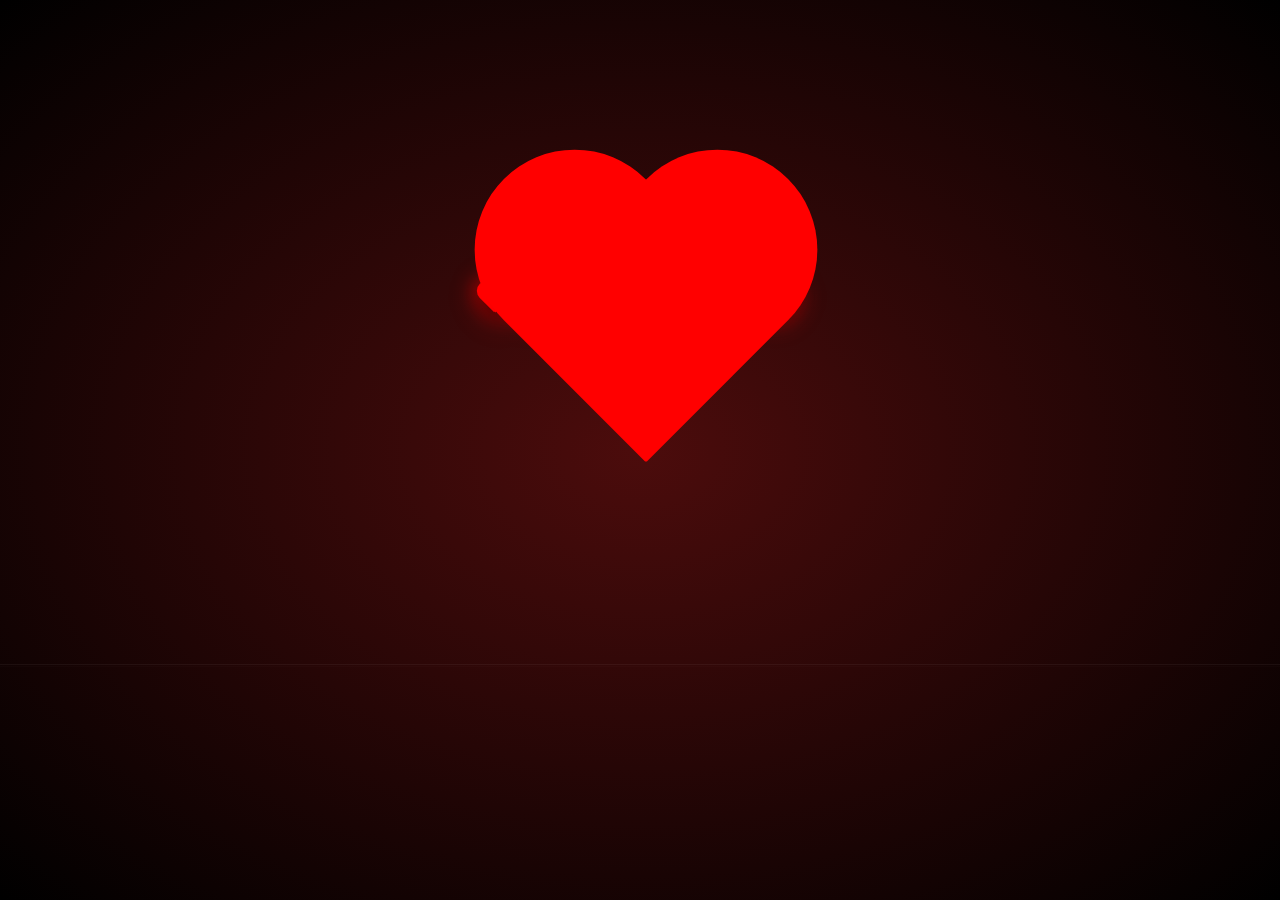
<file: animation/index.html>
<!DOCTYPE html>
<html lang="en">
    <head>
        <meta charset="UTF-8">
        <title> Animation</title>
        <link rel="stylesheet" href="style.css">
    </head>
    <body>
        <div class="container">
            <div class="heart">

            </div>
        </div>
        <script>
            function rain(){
                let heart = document.querySelector('.heart');
                let e = document.createElement('div');
                e.classList.add('drop');
                heart.appendChild(e);


                let left = Math.floor(Math.random() * 300);
                let duration = Math.random() * 0.5;

                e.style.left = left + 'px';
                e.style.animationDuration = 1+duration+'s';




                setTimeout(function(){
                    heart.removeChild(e)
                },5000)
            }
            setInterval(function(){
                rain()
            },50);
        </script>
    </body>

</html>
</file>
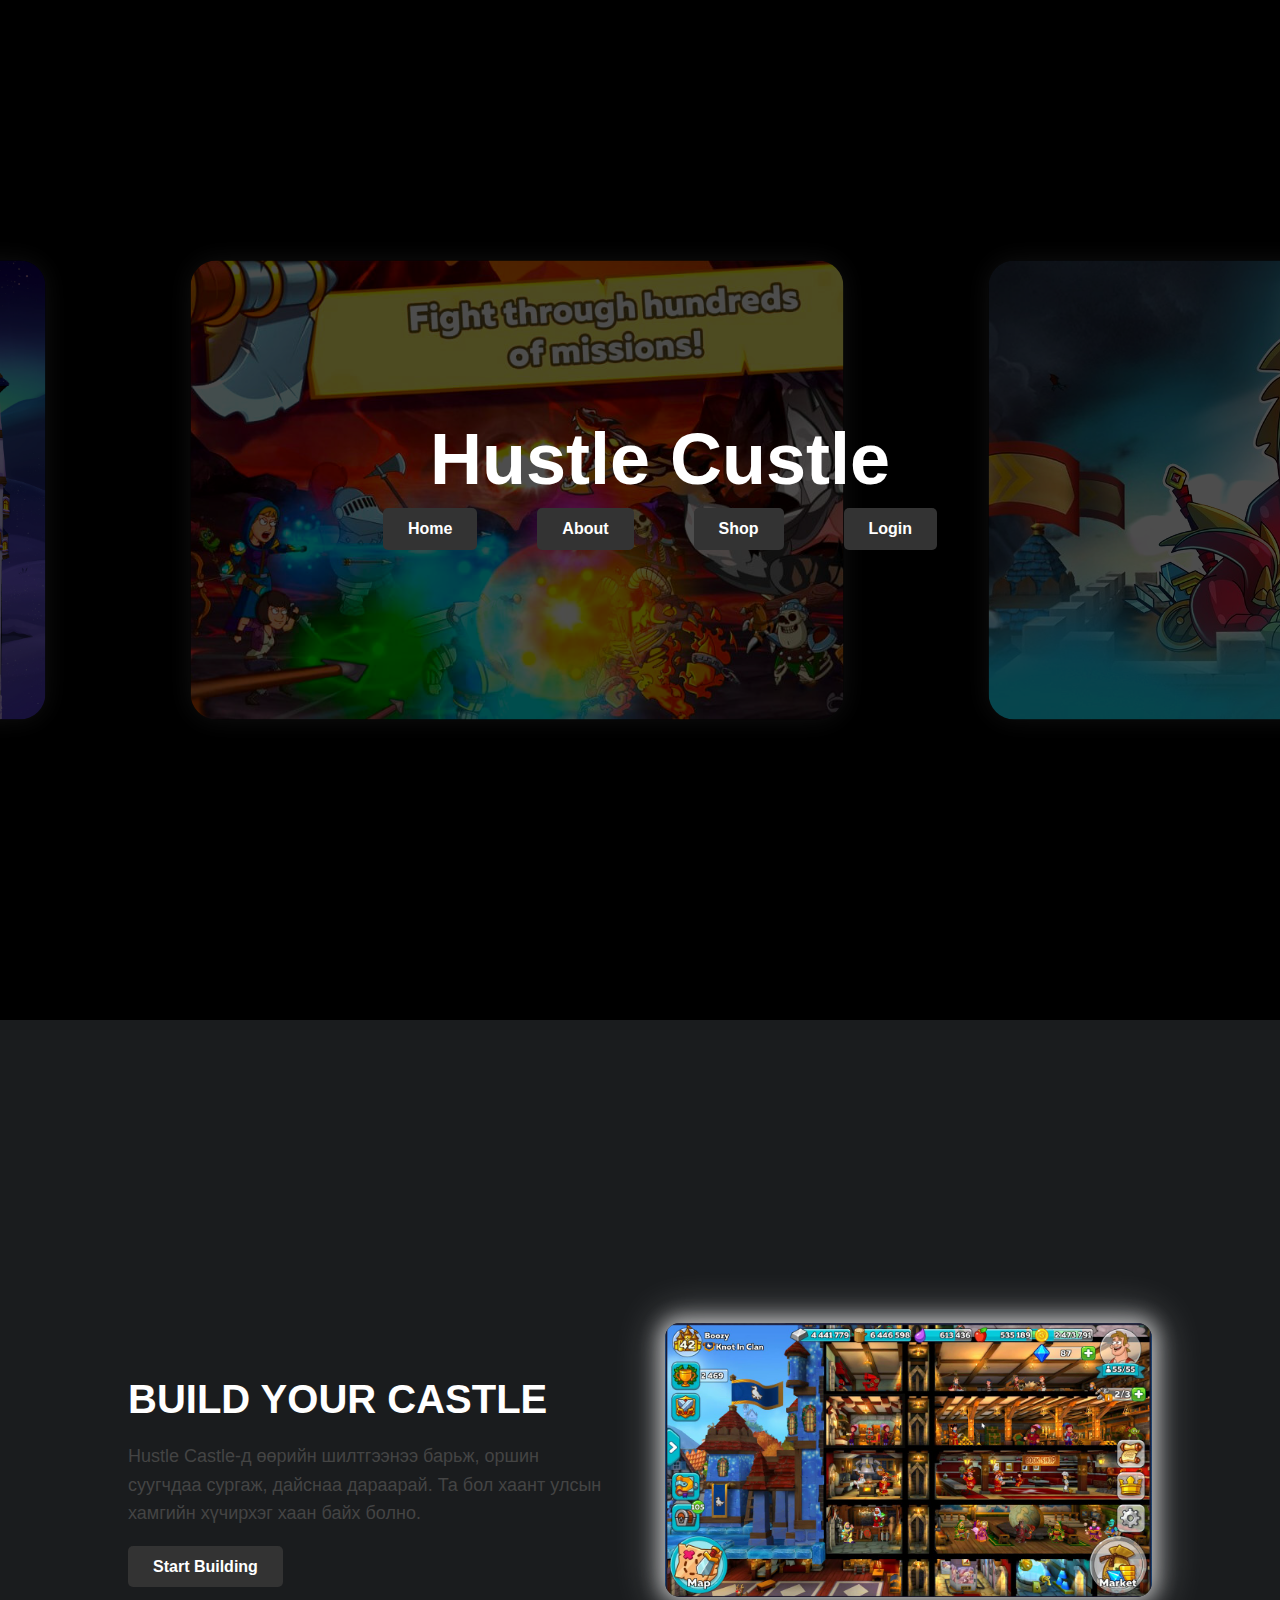
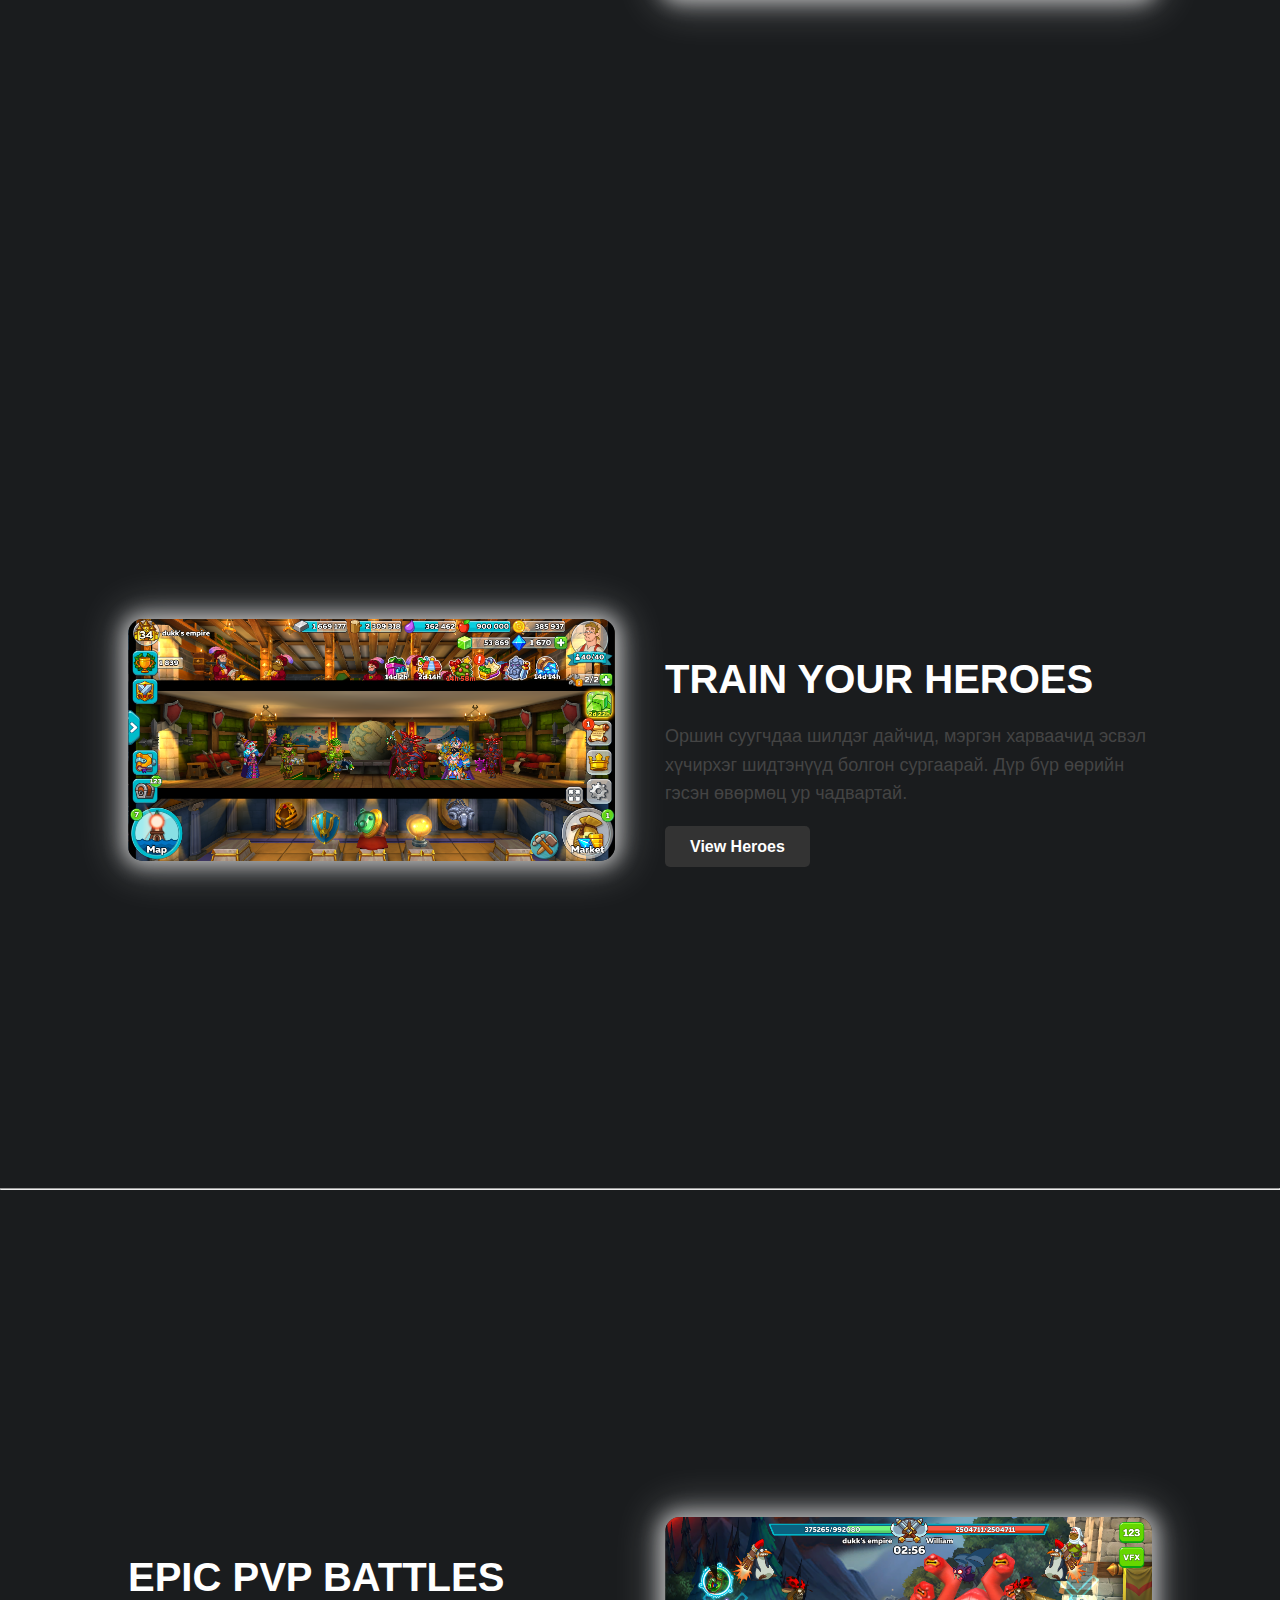
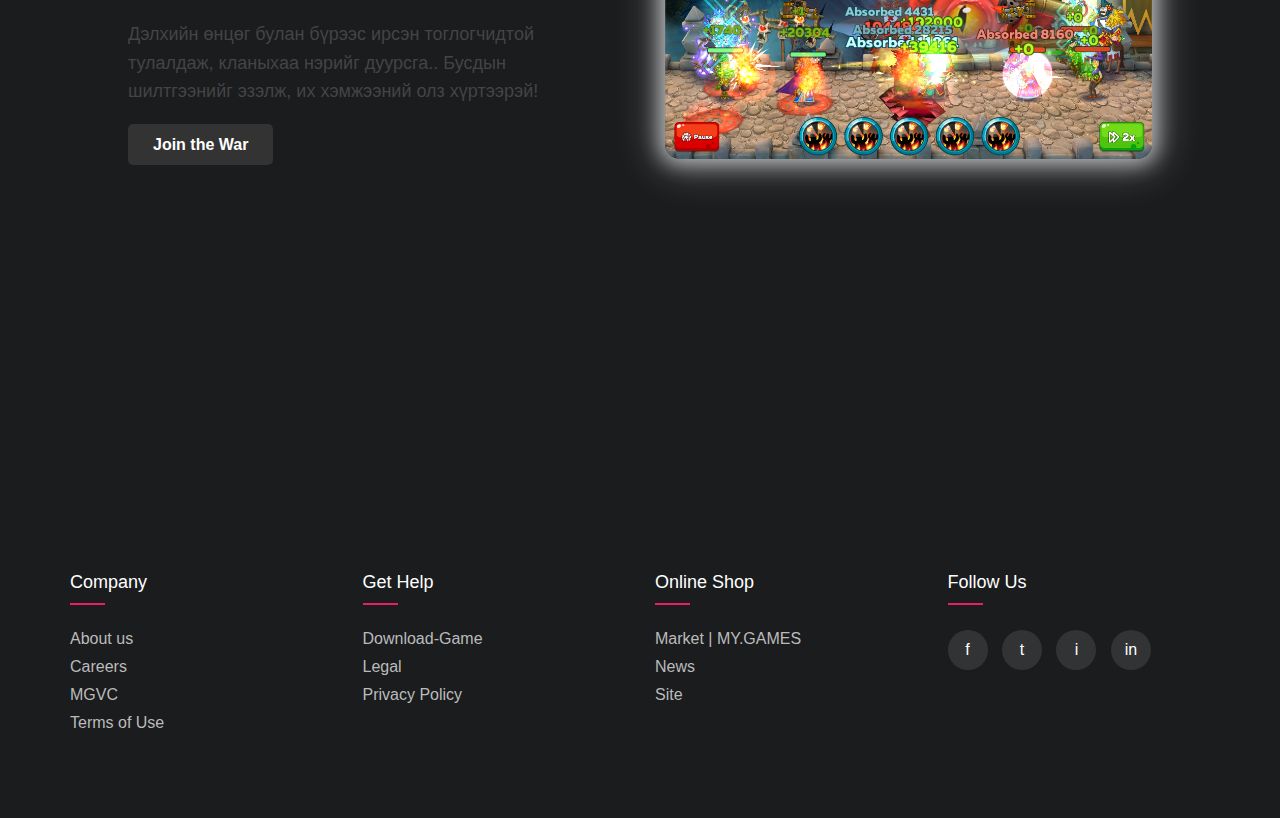
<file: biyedaalt/index.html>
<!DOCTYPE html>
<html>
    <head>
    <meta charset="utf-8" />
    <title>hustle-custle</title>
    <link rel="icon" type="image/x-icon" href="favicon.ico">
    <link rel="canonical" href="https:///" /> 
    <meta name="viewport" content="width=device-width, initial-scale=1, viewport-fit=cover" />
    <link rel="stylesheet" href="style.css">
    </head>
    <body>
    <main class="main"  role="main">
        
       <section class="home">
        
    <div class="act">
        <div class="slider-track">
            <div class="slide"><img src="img1.jpg" alt="1"></div>
            <div class="slide"><img src="img2.jpg" alt="2"></div>
            <div class="slide"><img src="img3.jpg" alt="3"></div>
            <div class="slide"><img src="img4.jpg" alt="4"></div>
            <div class="slide"><img src="img5.jpg" alt="5"></div>
            <div class="slide"><img src="img6.jpg" alt="6"></div>
        </div>
    </div>

    <div class="home-content">
        <div class="headline">
            <h1 class="headline1">Hustle Custle</h1>
        </div>
        <div class="tovchluuruud">
            <a href="index.html" class="button-link">Home</a>
            <a href="about.html" class="button-link">About</a>
            <a href="shop.html" class="button-link">Shop</a>
            <a href="login.html" class="button-link">Login</a>
        </div>
    </div>
</section>
       
        
        <section class="home3">
            <div class="text">
                <h2>Build Your Castle</h2>
                <p>Hustle Castle-д өөрийн шилтгээнээ барьж, оршин суугчдаа сургаж, дайснаа дараарай. Та бол хаант улсын хамгийн хүчирхэг хаан байх болно.</p>
                <a href="shop.html" class="button-link">Start Building</a>
            </div>

            <div class="image">
                <img src="castle.jpg" alt="Castle Image">
            </div>
        </section>
        <section class="home3">
            <div class="image">
                <img src="baatar.png" alt="Game Characters">
            </div>
            <div class="text">
                <h2>Train Your Heroes</h2>
                <p>Оршин суугчдаа шилдэг дайчид, мэргэн харваачид эсвэл хүчирхэг шидтэнүүд болгон сургаарай. Дүр бүр өөрийн гэсэн өвөрмөц ур чадвартай.</p>
                <a href="account.html" class="button-link">View Heroes</a>
            </div>
        </section>

        <hr class="separator">

        <section class="home3">
            <div class="text">
                <h2>Epic PvP Battles</h2>
                <p>Дэлхийн өнцөг булан бүрээс ирсэн тоглогчидтой тулалдаж, кланыхаа нэрийг дуурсга.. Бусдын шилтгээнийг эзэлж, их хэмжээний олз хүртээрэй!</p>
                <a href="war.png" class="button-link">Join the War</a>
            </div>
            <div class="image">
                <img src="war.png" alt="Battle Mode">
            </div>
        </section>
    </main>
<script>
    const track = document.querySelector('.slider-track');
    const slides = Array.from(track.children);
    let index = 0;
    let isMoving = false; 

    function updateCarousel() {
        if (!slides.length) return;

        slides.forEach((s, i) => {
            s.classList.toggle('active', i === index);
        });

        const slideWidth = slides[0].offsetWidth;
        const gap = 30;
      
        const offset = (window.innerWidth / 2) - (slideWidth / 2);
        const moveAmount = - (index * (slideWidth + gap)) + offset;

        track.style.transform = `translateX(${moveAmount}px)`;
        
        isMoving = false;
    }

    function nextSlide() {
        if (isMoving) return; 
        isMoving = true;
        
        index = (index + 1) % slides.length;
        updateCarousel();
    }

    function startSlider() {
        updateCarousel();
        
        setInterval(nextSlide, 3000);
    }

    window.addEventListener('load', startSlider);

    window.addEventListener('resize', () => {
        track.style.transition = 'none';
        updateCarousel();
        setTimeout(() => {
            track.style.transition = 'transform 0.8s cubic-bezier(0.45, 0, 0.55, 1)';
        }, 50);
    });
</script>
    </body>
    <footer class="footer">
    <div class="footer-container">
        <div class="footer-col">
            <h4>Company</h4>
            <div class="underline"></div>
            <ul>
                <li><a href="#">About us</a></li>
                <li><a href="#">Careers</a></li>
                <li><a href="#">MGVC</a></li>
                <li><a href="#">Terms of Use</a></li>
            </ul>
        </div>

        <div class="footer-col">
            <h4>Get Help</h4>
            <div class="underline"></div>
            <ul>
                <li><a href="#">Download-Game</a></li>
                <li><a href="#">Legal</a></li>
                <li><a href="#">Privacy Policy</a></li>
            </ul>
        </div>

        <div class="footer-col">
            <h4>Online Shop</h4>
            <div class="underline"></div>
            <ul>
                <li><a href="#">Market | MY.GAMES</a></li>
                <li><a href="#">News</a></li>
                <li><a href="#">Site</a></li>
            </ul>
        </div>

        <div class="footer-col">
            <h4>Follow Us</h4>
            <div class="underline"></div>
            <div class="social-links">
                <a href="#"><i class="fab fa-facebook-f"></i>f</a>
                <a href="#"><i class="fab fa-twitter"></i>t</a>
                <a href="#"><i class="fab fa-instagram"></i>i</a>
                <a href="#"><i class="fab fa-linkedin-in"></i>in</a>
            </div>
        </div>
    </div>
</footer>

</html>
</file>
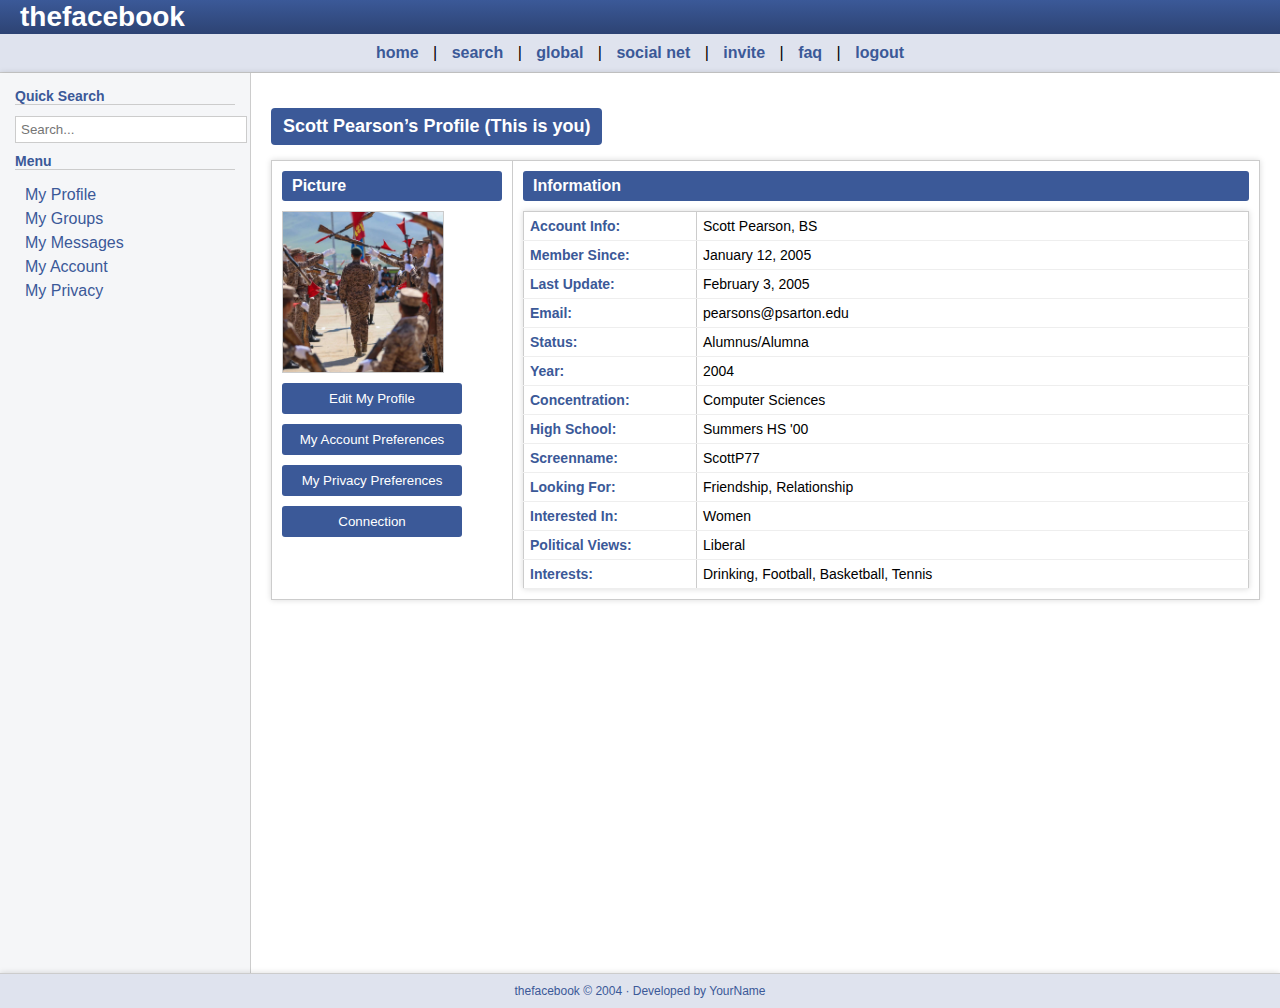
<file: lab3/index.html>
<!DOCTYPE html>
<html lang="mn">
<head>
  <meta charset="UTF-8">
  <title>TheFacebook (2004 Retro)</title>
  <style>
    body {
      font-family: Arial, sans-serif;
      background-color: #dfe3ee;
      margin: 0;
      padding: 0;
    }

    table {
      border-collapse: collapse;
      width: 100%;
      background-color: #fff;
      box-shadow: 0 0 6px rgba(0,0,0,0.15);
    }

    td {
      vertical-align: top;
    }

    /* HEADER */
    .header {
      background: linear-gradient(to bottom, #3b5998, #2d4373);
      color: white;
      padding: 15px;
    }

    .header-title {
      font-size: 28px;
      font-weight: bold;
      text-align: left;
      padding-left: 20px;
    }

    /* NAVIGATION BAR */
    .nav {
      background-color: #dfe3ee;
      text-align: center;
      padding: 10px;
      border-bottom: 1px solid #ccc;
    }

    .nav a {
      color: #3b5998;
      text-decoration: none;
      margin: 0 10px;
      font-weight: bold;
    }

    .nav a:hover {
      text-decoration: underline;
    }

    /* BODY LAYOUT */
    .main-row {
      height: 100vh;
    }

    /* SIDEBAR */
    .sidebar {
      background-color: #f5f6f8;
      width: 220px;
      padding: 15px;
      border-right: 1px solid #ccc;
    }

    .section-title {
      font-weight: bold;
      color: #3b5998;
      border-bottom: 1px solid #ccc;
      margin-bottom: 6px;
      font-size: 14px;
    }

    .sidebar input[type="text"] {
      width: 100%;
      padding: 5px;
      margin-top: 5px;
      margin-bottom: 10px;
      border: 1px solid #ccc;
    }

    .sidebar ul {
      list-style-type: none;
      padding-left: 10px;
    }

    .sidebar li {
      margin: 6px 0;
    }

    .sidebar a {
      text-decoration: none;
      color: #3b5998;
    }

    .sidebar a:hover {
      text-decoration: underline;
    }

    /* CONTENT */
    .content {
      padding: 20px;
    }

    /* BLUE BACKGROUND + WHITE TEXT TITLES */
    .blue-box-title {
      background-color: #3b5998;
      color: white;
      font-weight: bold;
      font-size: 18px;
      padding: 8px 12px;
      border-radius: 4px;
      display: inline-block;
      margin-bottom: 15px;
    }

    /* PROFILE TABLE */
    .profile-table {
      width: 100%;
      border: 1px solid #ccc;
      border-collapse: collapse;
    }

    .profile-table td {
      border: 1px solid #ccc;
      padding: 10px;
      vertical-align: top;
    }

    .profile-section-title {
      background-color: #3b5998;
      color: white;
      font-weight: bold;
      font-size: 16px;
      padding: 6px 10px;
      border-radius: 3px;
      display: block;
      margin-bottom: 10px;
    }

    .profile-pic {
      border: 1px solid #ccc;
      width: 160px;
      height: 160px;
      background-color: #eee;
      display: flex;
      justify-content: center;
      align-items: center;
      color: gray;
      margin-bottom: 10px;
    }

    .profile-pic img {
      width: 160px;
      height: 160px;
      object-fit: cover;
    }

    .info-table {
      width: 100%;
      font-size: 14px;
      border-collapse: collapse;
    }

    .info-table td {
      padding: 6px;
      border-bottom: 1px solid #eee;
    }

    .info-table td:first-child {
      font-weight: bold;
      color: #3b5998;
      width: 160px;
    }

    /* FOOTER */
    .footer {
      background-color: #dfe3ee;
      text-align: center;
      padding: 10px;
      font-size: 12px;
      color: #3b5998;
      border-top: 1px solid #ccc;
    }

    /* BUTTONS */
    button {
      width: 180px;
      background-color: #3b5998;
      color: white;
      border: none;
      padding: 8px;
      margin-bottom: 10px;
      border-radius: 3px;
      cursor: pointer;
    }

    button:hover {
      background-color: #2d4373;
    }
  </style>
</head>
<body>

  <!-- HEADER -->
  <table>
    <tr class="header">
      <td class="header-title">thefacebook</td>
    </tr>
    <tr>
      <td class="nav">
        <a href="#">home</a> |
        <a href="#">search</a> |
        <a href="#">global</a> |
        <a href="#">social net</a> |
        <a href="#">invite</a> |
        <a href="#">faq</a> |
        <a href="#">logout</a>
      </td>
    </tr>
  </table>

  <!-- BODY -->
  <table class="main-row">
    <tr>
      <!-- SIDEBAR -->
      <td class="sidebar">
        <div class="section-title">Quick Search</div>
        <input type="text" placeholder="Search...">
        <div class="section-title">Menu</div>
        <ul>
          <li><a href="#">My Profile</a></li>
          <li><a href="#">My Groups</a></li>
          <li><a href="#">My Messages</a></li>
          <li><a href="#">My Account</a></li>
          <li><a href="#">My Privacy</a></li>
        </ul>
      </td>

      <!-- CONTENT -->
      <td class="content">
        <h2 class="blue-box-title">Scott Pearson’s Profile (This is you)</h2>

        <table class="profile-table">
          <tr>
            <!-- LEFT SIDE -->
            <td width="220">
              <span class="profile-section-title">Picture</span>
              <div class="profile-pic">
                <img src="Media.jpeg" alt="Profile Picture">
              </div>
              <button>Edit My Profile</button><br>
              <button>My Account Preferences</button><br>
              <button>My Privacy Preferences</button><br>
              <button>Connection</button>
            </td>

            <!-- RIGHT SIDE -->
            <td>
              <span class="profile-section-title">Information</span>
              <table class="info-table">
                <tr><td>Account Info:</td><td>Scott Pearson, BS</td></tr>
                <tr><td>Member Since:</td><td>January 12, 2005</td></tr>
                <tr><td>Last Update:</td><td>February 3, 2005</td></tr>
                <tr><td>Email:</td><td>pearsons@psarton.edu</td></tr>
                <tr><td>Status:</td><td>Alumnus/Alumna</td></tr>
                <tr><td>Year:</td><td>2004</td></tr>
                <tr><td>Concentration:</td><td>Computer Sciences</td></tr>
                <tr><td>High School:</td><td>Summers HS '00</td></tr>
                <tr><td>Screenname:</td><td>ScottP77</td></tr>
                <tr><td>Looking For:</td><td>Friendship, Relationship</td></tr>
                <tr><td>Interested In:</td><td>Women</td></tr>
                <tr><td>Political Views:</td><td>Liberal</td></tr>
                <tr><td>Interests:</td><td>Drinking, Football, Basketball, Tennis</td></tr>
              </table>
            </td>
          </tr>
        </table>
      </td>
    </tr>
  </table>

  <!-- FOOTER -->
  <table>
    <tr><td class="footer">thefacebook © 2004 · Developed by YourName</td></tr>
  </table>

</body>
</html>
</file>
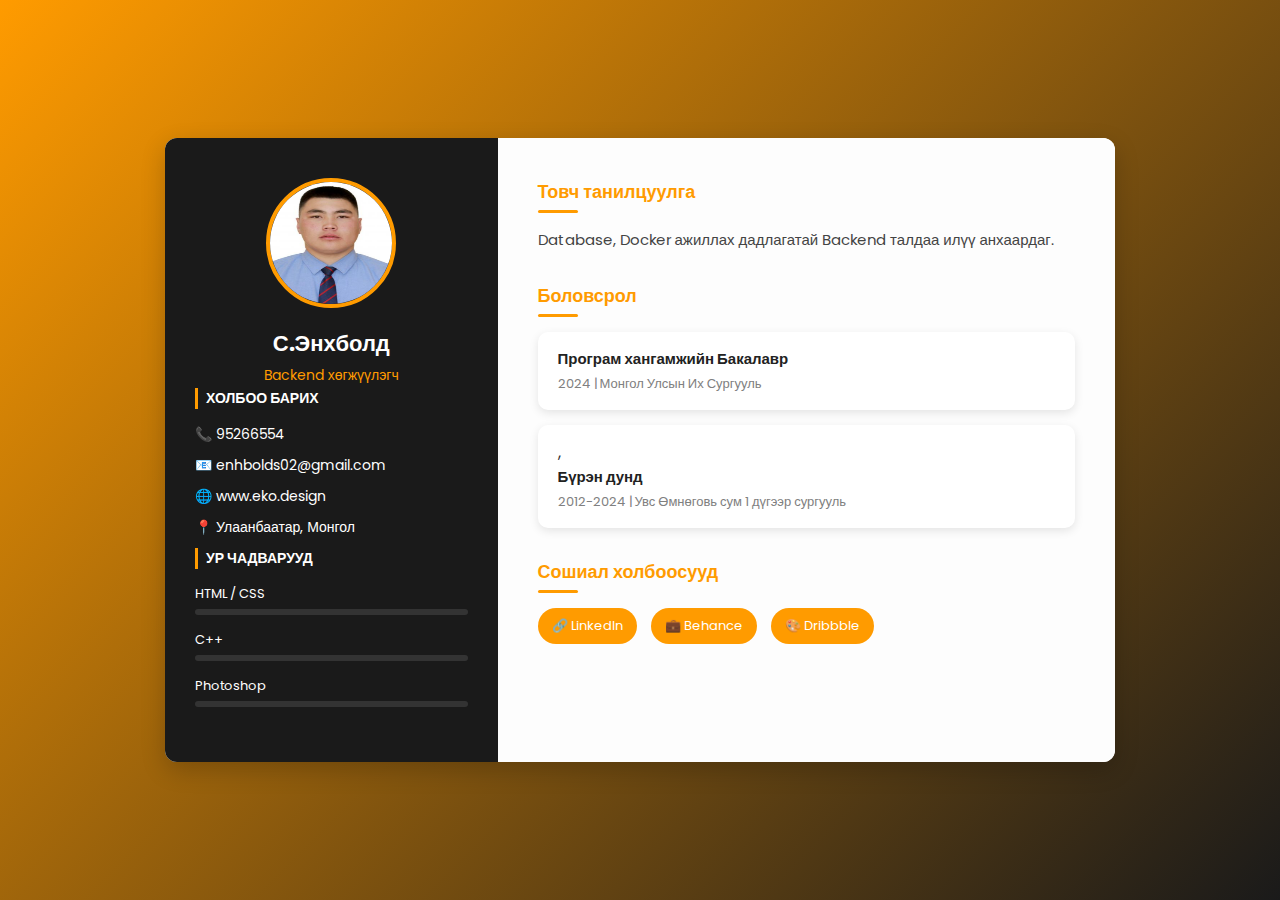
<file: lab4/index.html>
<!DOCTYPE html>
<html lang="mn">

<head>
    <meta charset="UTF-8">
    <meta name="viewport" content="width=device-width, initial-scale=1.0">
    <title>Eko - Creative CV</title>
    <link rel="stylesheet" href="style.css">
    <link href="https://fonts.googleapis.com/css2?family=Poppins:wght@300;400;600;700&display=swap" rel="stylesheet">
</head>

<body>
    <div class="cv-container">
        <!-- Left Side -->
        <div class="left-panel">
            <div class="profile-section">
                <img src="eko.png" alt="Profile" class="profile-pic">
                <h2 class="name">С.Энхболд<br><span>Backend хөгжүүлэгч</span></h2>
            </div>

            <div class="contact-section">
                <h3>Холбоо барих</h3>
                <ul>
                    <li>📞 95266554</li>
                    <li>📧 enhbolds02@gmail.com</li>
                    <li>🌐 www.eko.design</li>
                    <li>📍 Улаанбаатар, Монгол</li>
                </ul>
            </div>

            <div class="skills-section">
                <h3>Ур чадварууд</h3>
                <div class="skill">
                    <span>HTML / CSS</span>
                    <div class="progress-bar">
                        <div class="progress html"></div>
                    </div>
                </div>
                <div class="skill">
                    <span>C++</span>
                    <div class="progress-bar">
                        <div class="progress js"></div>
                    </div>
                </div>
                <div class="skill">
                    <span>Photoshop</span>
                    <div class="progress-bar">
                        <div class="progress ps"></div>
                    </div>
                </div>
            </div>
        </div>

        <!-- Right Side -->
        <div class="right-panel">
            <section class="about">
                <h2>Товч танилцуулга</h2>
                <p>
                    Database, Docker ажиллах дадлагатай Backend талдаа илүү анхаардаг.
                </p>
            </section>

            <section class="education">
                <h2>Боловсрол</h2>
                <div class="card">
                    <h4>Програм хангамжийн Бакалавр</h4>
                    <span>2024 | Монгол Улсын Их Сургууль</span>
                </div>
                <div class="card">
                    ,<h4>Бүрэн дунд</h4>
                    <span> 2012-2024 | Увс Өмнөговь сум 1 дүгээр сургууль</span>                
                </div>
            </section>
            <section class="social">
                <h2>Сошиал холбоосууд</h2>
                <div class="social-icons">
                    <a href="#">🔗 LinkedIn</a>
                    <a href="#">💼 Behance</a>
                    <a href="#">🎨 Dribbble</a>
                </div>
            </section>
        </div>
    </div>
</body>

</html>
</file>
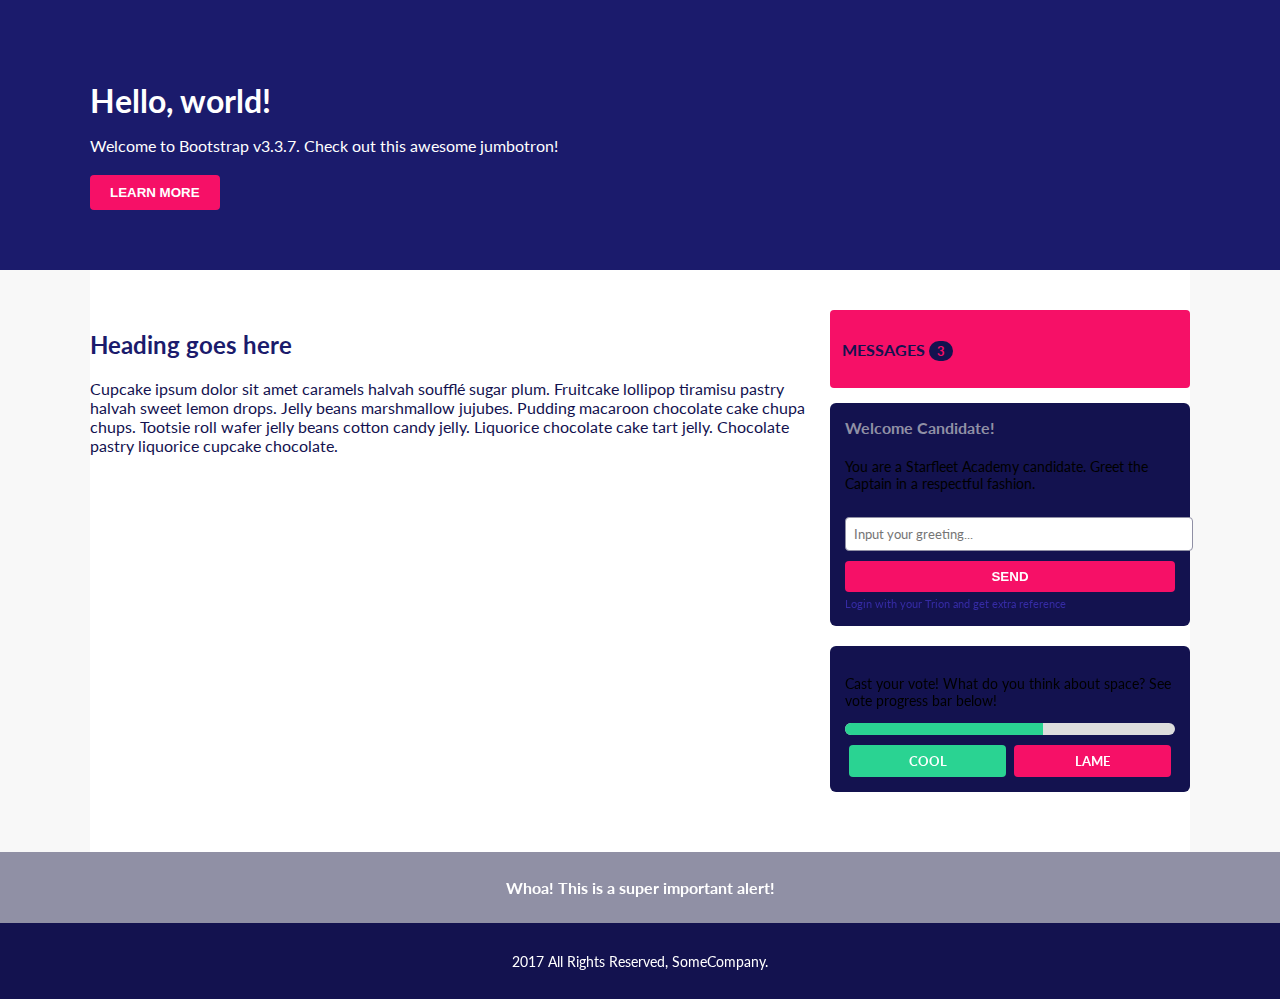
<file: lab5/index.html>
<!DOCTYPE html>
<html lang="en">
<head>
  <meta charset="UTF-8" />
  <meta name="viewport" content="width=device-width, initial-scale=1.0" />
  <title>Bootstrap Exercise Replica</title>
  <link rel="stylesheet" href="style.css" />
  <link href="https://fonts.googleapis.com/css2?family=Lato:wght@400;700&display=swap" rel="stylesheet">
</head>
<body>

  <!-- Hero / Jumbotron хэсэг -->
  <section class="jumbotron">
    <div class="container">
      <h1>Hello, world!</h1>
      <p>Welcome to Bootstrap v3.3.7. Check out this awesome jumbotron!</p>
      <button class="btn-primary">LEARN MORE</button>
    </div>
  </section>

  <!-- Үндсэн контент хэсэг -->
  <main class="container content">
    <div class="row">
      <!-- Зүүн багана -->
      <div class="col left">
        <h2>Heading goes here</h2>
        <p>
          Cupcake ipsum dolor sit amet caramels halvah soufflé sugar plum.
          Fruitcake lollipop tiramisu pastry halvah sweet lemon drops.
          Jelly beans marshmallow jujubes. Pudding macaroon chocolate cake chupa chups.
          Tootsie roll wafer jelly beans cotton candy jelly.
          Liquorice chocolate cake tart jelly. Chocolate pastry liquorice cupcake chocolate.
        </p>

        <!-- YouTube видео embed -->
        <div class="video">
          <iframe width="560" height="315"
            src="https://www.youtube.com/embed/pDFBm1aBlrM?si=xh6zJ68snNHbLTgM"
            title="YouTube video player"
            frameborder="0"
            allow="accelerometer; autoplay; clipboard-write; encrypted-media; gyroscope; picture-in-picture; web-share"
            referrerpolicy="strict-origin-when-cross-origin"
            allowfullscreen>
          </iframe>
        </div>
      </div>

      <!-- Баруун багана -->
      <div class="col right">
        <div class="messages">
          <h4>MESSAGES <span class="badge">3</span></h4>
        </div>

        <div class="widget greeting">
          <h4>Welcome Candidate!</h4>
          <p>You are a Starfleet Academy candidate. Greet the Captain in a respectful fashion.</p>
          <input type="text" placeholder="Input your greeting..." />
          <button class="btn-send">SEND</button>
          <small><a href="#">Login with your Trion and get extra reference</a></small>
        </div>

        <div class="widget poll">
          <p>Cast your vote! What do you think about space? See vote progress bar below!</p>
          <div class="progress">
            <div class="bar" style="width: 60%;"></div>
          </div>
          <div class="poll-btns">
            <button class="cool">COOL</button>
            <button class="lame">LAME</button>
          </div>
        </div>
      </div>
    </div>
  </main>

  <!-- Alert хэсэг -->
  <div class="alert">
    <p>Whoa! This is a super important alert!</p>
  </div>

  <!-- Footer хэсэг -->
  <footer class="footer">
    <p>2017 All Rights Reserved, SomeCompany.</p>
  </footer>

</body>
</html>
</file>
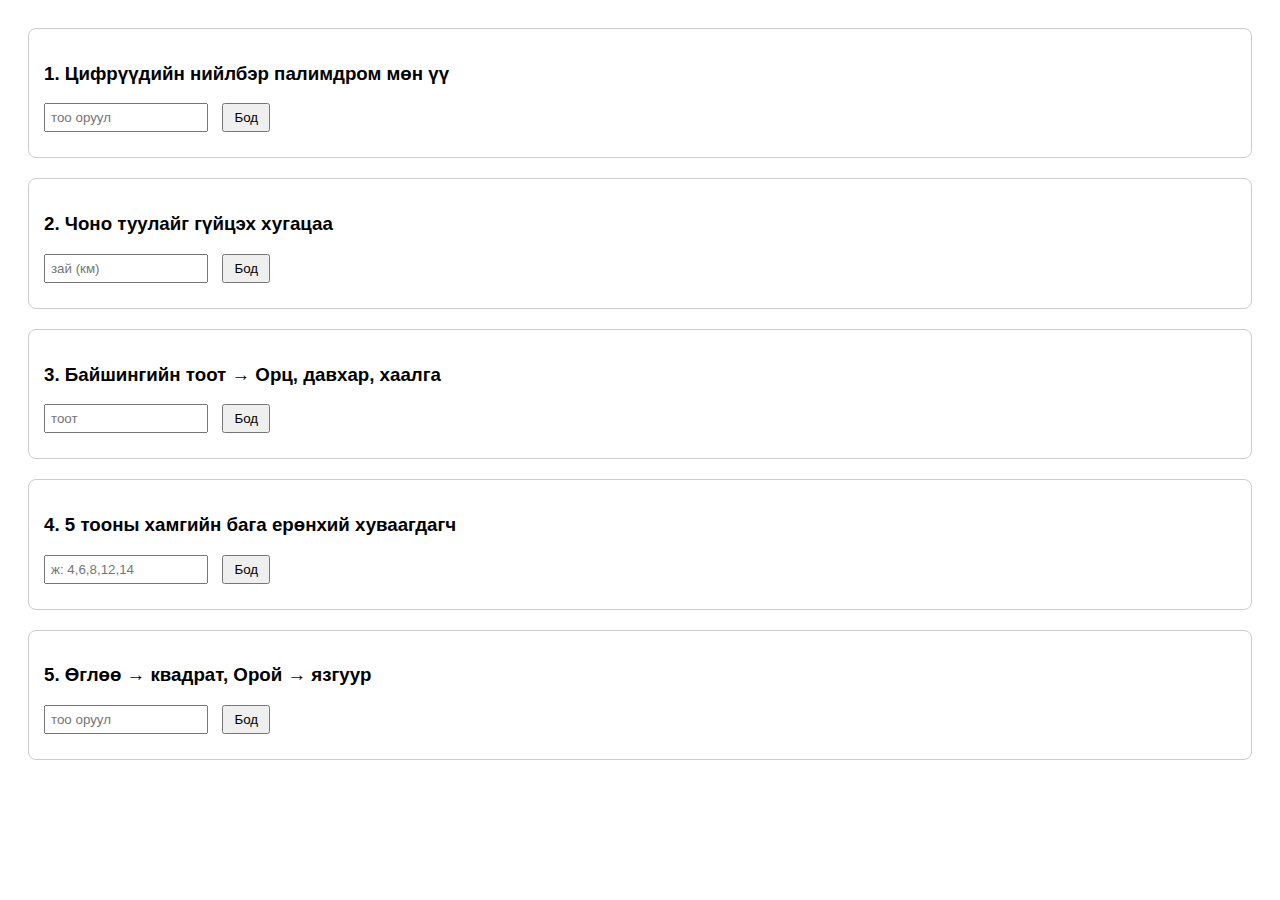
<file: lab7/index.html>
<!DOCTYPE html>
<html>
<head>
    <meta charset="utf-8">
    <title>lab7 bodlogo</title>

    <style>
        body { font-family: Arial; padding: 20px; }
        .box { border: 1px solid #ccc; padding: 15px; margin-bottom: 20px; border-radius: 8px; }
        input { padding: 5px; width: 150px; }
        button { padding: 5px 10px; margin-left: 10px; }
        .result { margin-top: 10px; font-weight: bold; color: black; }
    </style>

<script>

    function solve1() {
        let num = document.getElementById("too1").value;

        let sum = 0;
        for (let i = 0; i < num.length; i++) {
            sum += Number(num[i]);
        }

        let s = String(sum);
        let rev = "";
        for (let i = s.length - 1; i >= 0; i--) {
            rev += s[i];
        }

        let result = (s === rev) ? "палимдром" : "палимдром биш";

        document.getElementById("bodlogo1").innerHTML =
            "Нийлбэр = " + sum + " → " + result;
    }

    function solve2() {
    let distance = Number(document.getElementById("too2").value);

    let chono = 25;
    let tuulai = 18;
    let diff = chono - tuulai;

    let hours = distance / diff;
    let totalSec = hours * 3600;

    let min = Math.floor(totalSec / 60);
    let sec = Math.floor(totalSec % 60);

    document.getElementById("bodlogo2").innerHTML =
        min + " minut " + sec + " sekund";
}


   
    function solve3() {
    let num = Number(document.getElementById("too3").value);

    let davhar = 9;
    let ail = 4;
    let orts = 3;

    let toot = davhar * ail;

    if (num < 1 || num > toot * orts) {
        document.getElementById("bodlogo3").innerHTML = "Iim toot baihgui";
        return;
    }

    let entrance = Math.ceil(num / toot);

    let x = num - (entrance - 1) * toot;

    let floor = Math.ceil(x / ail);

    let door = x - (floor - 1) * ail;

    document.getElementById("bodlogo3").innerHTML =
        entrance + "-r orts, " + floor + "-r davhar, " + door + "-r khaalga";
}

    function gcd(a, b) {
        while (b !== 0) {
            let t = b;
            b = a % b;
            a = t;
        }
        return a;
    }

    function lcm(a, b) {
        return (a * b) / gcd(a, b);
    }

    function solve4() {
        let text = document.getElementById("too4").value;
        let parts = text.split(",");

        let arr = [];
        for (let i = 0; i < parts.length; i++) {
            arr.push(Number(parts[i]));
        }

        let answer = arr[0];
        for (let i = 1; i < arr.length; i++) {
            answer = lcm(answer, arr[i]);
        }

        document.getElementById("bodlogo4").innerHTML =
            "Хамгийн бага ерөнхий хуваагдагч = " + answer;
    }

   function solve5() {
    let num = Number(document.getElementById("too5").value);

    let hour = new Date().getHours();   // 0–23 хооронд буцаана
    let result;

    if (hour < 12) {
        result = num * num;       // өглөө
    } else {
        result = Math.sqrt(num);  // орой
    }

    document.getElementById("bodlogo5").innerHTML =
        "Одоо цаг: " + hour + " → Үр дүн = " + result;
}



</script>

</head>
<body>

    <div class="box">
        <h3>1. Цифрүүдийн нийлбэр палимдром мөн үү</h3>
        <input id="too1" placeholder="тоо оруул" type="number">
        <button onclick="solve1()">Бод</button>
        <div id="bodlogo1" class="result"></div>
    </div>

    <div class="box">
        <h3>2. Чоно туулайг гүйцэх хугацаа</h3>
        <input id="too2" placeholder="зай (км)" type="number">
        <button onclick="solve2()">Бод</button>
        <div id="bodlogo2" class="result"></div>
    </div>

    <div class="box">
        <h3>3. Байшингийн тоот → Орц, давхар, хаалга</h3>
        <input id="too3" placeholder="тоот" type="number">
        <button onclick="solve3()">Бод</button>
        <div id="bodlogo3" class="result"></div>
    </div>

    <div class="box">
        <h3>4. 5 тооны хамгийн бага ерөнхий хуваагдагч</h3>
        <input id="too4" placeholder="ж: 4,6,8,12,14">
        <button onclick="solve4()">Бод</button>
        <div id="bodlogo4" class="result"></div>
    </div>

    <div class="box">
        <h3>5. Өглөө → квадрат, Орой → язгуур</h3>
        <input id="too5" placeholder="тоо оруул" type="number">
        <button onclick="solve5()">Бод</button>
        <div id="bodlogo5" class="result"></div>
    </div>

</body>
</html>
</file>
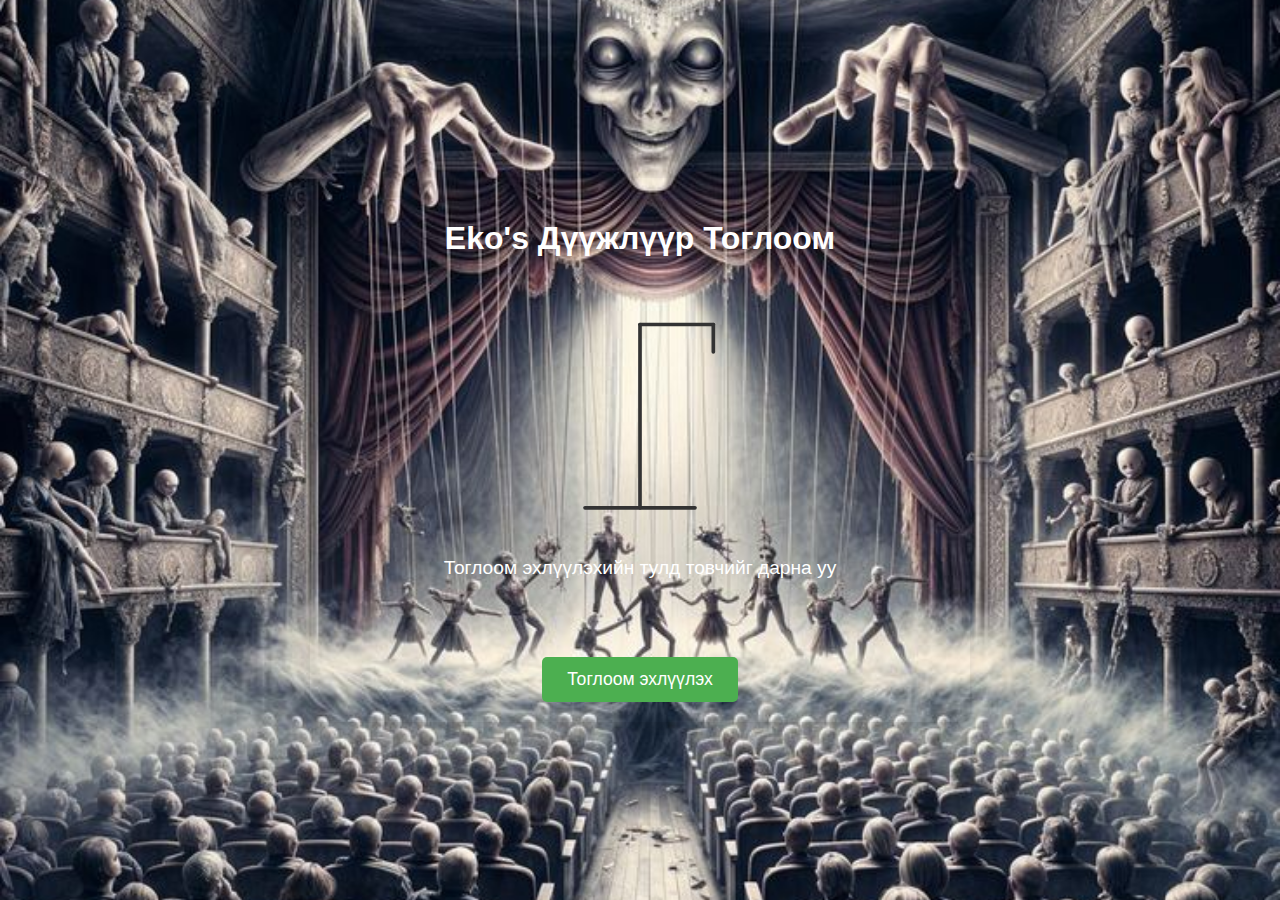
<file: lab8/index.html>
<!DOCTYPE html>
<html lang="mn">
<head>
    <meta charset="UTF-8">
    <meta name="viewport" content="width=device-width, initial-scale=1.0">
    <title>Eko's Дүүжлүүр</title>
    <link rel="stylesheet" href="style.css">
    
</head>

<body>
    

<div class="game-container"  >
    <h1>Eko's Дүүжлүүр Тоглоом</h1>

    <div class="hangman-box" >
        <svg viewBox="0 0 240 260">
            <line x1="60" y1="240" x2="180" y2="240" class="gallows-part"/>
            <line x1="120" y1="240" x2="120" y2="40" class="gallows-part"/>
            <line x1="120" y1="40" x2="200" y2="40" class="gallows-part"/>
            <line x1="200" y1="40" x2="200" y2="70" class="gallows-part"/>

            <circle cx="200" cy="95" r="20" class="figure-part"/>
            <line x1="200" y1="115" x2="200" y2="165" class="figure-part"/>
            <line x1="200" y1="130" x2="170" y2="155" class="figure-part"/>
            <line x1="200" y1="130" x2="230" y2="155" class="figure-part"/>
            <line x1="200" y1="165" x2="175" y2="200" class="figure-part"/>
            <line x1="200" y1="165" x2="225" y2="200" class="figure-part"/>
        </svg>
    </div>

    <div class="question-display">
        Тоглоом эхлүүлэхийн тулд товчийг дарна уу
    </div>
  

    <div class="word-display"></div>
    <div class="keyboard"></div>

    <button class="start-button">Тоглоом эхлүүлэх</button>
</div>

<div class="popup-container" id="popup-container">
    <div class="popup">
        <h2 id="final-message"></h2>
        <h3 id="correct-word"></h3>
        <button class="play-again-button" id="play-again">Дахин тоглох</button>
    </div>
</div>

<script>

const questions = [
    'Мөрөн аль аймгийн төв бэ?',
    'Монголын хамгийн том нуур?',
    'Зэрлэг ямааг юу гэдэг вэ?',
    '20-р зууны манлай монгол бөх хэн бэ?'
];

const answers = [
    'ХӨВСГӨЛ',
    'УВС',
    'ЯНГИР',
    'БАЯНМӨНХ'
];

const mongolianLetters = [
    'А','Б','В','Г','Д','Е','Ё','Ж','З','И','Й',
    'К','Л','М','Н','О','Ө','П','Р','С','Т',
    'У','Ү','Ф','Х','Ц','Ч','Ш','Щ','Ъ','Ы',
    'Ь','Э','Ю','Я'
];


const wordDisplay = document.querySelector('.word-display');
const questionDisplay = document.querySelector('.question-display');
const keyboardDiv = document.querySelector('.keyboard');
const startButton = document.querySelector('.start-button');
const popupContainer = document.getElementById('popup-container');
const finalMessage = document.getElementById('final-message');
const correctWordDisplay = document.getElementById('correct-word');
const playAgainBtn = document.getElementById('play-again');

let selectedWord = '';
let correctLetters = {};
let wrongGuessCount = 0;
let usedWrongLetters = [];


const figureParts = document.querySelectorAll('.figure-part');


function startGame() {
    correctLetters = {};
    wrongGuessCount = 0;
    popupContainer.style.display = 'none';
    figureParts.forEach(p => p.style.display = 'none');
    const index = Math.floor(Math.random() * questions.length);
    questionDisplay.textContent = questions[index];
    selectedWord = answers[index];
    displayWord();
    generateKeyboard();
    startButton.style.display = 'none';
    usedWrongLetters = [];

}

function displayWord() {
    wordDisplay.innerHTML = selectedWord
        .split('')
        .map((letter, index) => `
            <div class="letter">
                ${correctLetters[index] ? letter : ''}
            </div>
        `)
        .join('');

    const openedCount = Object.keys(correctLetters).length;
    if (openedCount === selectedWord.length) {
        finalMessage.innerText = ' Баяр хүргэе! Та яллаа!';
        correctWordDisplay.innerText = '';
        popupContainer.style.display = 'flex';
    }
}


function generateKeyboard() {
    keyboardDiv.innerHTML = '';
    mongolianLetters.forEach(letter => {
        const btn = document.createElement('button');
        btn.innerText = letter;
        btn.className = 'key';
        btn.onclick = () => handleGuess(btn);
        keyboardDiv.appendChild(btn);
    });
}

function handleGuess(btn) {
    const letter = btn.innerText;

    let foundIndex = -1;

    for (let i = 0; i < selectedWord.length; i++) {
        if (selectedWord[i] === letter && !correctLetters[i]) {
            foundIndex = i;
            break;
        }
    }

    if (foundIndex !== -1) {
        correctLetters[foundIndex] = true;
        displayWord();
        return;
    }

    if (!usedWrongLetters.includes(letter)) {
        usedWrongLetters.push(letter);
        wrongGuessCount++;

        if (wrongGuessCount <= figureParts.length) {
            figureParts[wrongGuessCount - 1].style.display = 'block';
        }

        if (wrongGuessCount === figureParts.length) {
            finalMessage.innerText = ' Харамсалтай, та дүүжлэгдсэн';
            correctWordDisplay.innerText = 'Зөв хариулт: ' + selectedWord;
            popupContainer.style.display = 'flex';
        }
    }
}




startButton.addEventListener('click', startGame);

playAgainBtn.addEventListener('click', startGame);

</script>


</body>
</html>
</file>
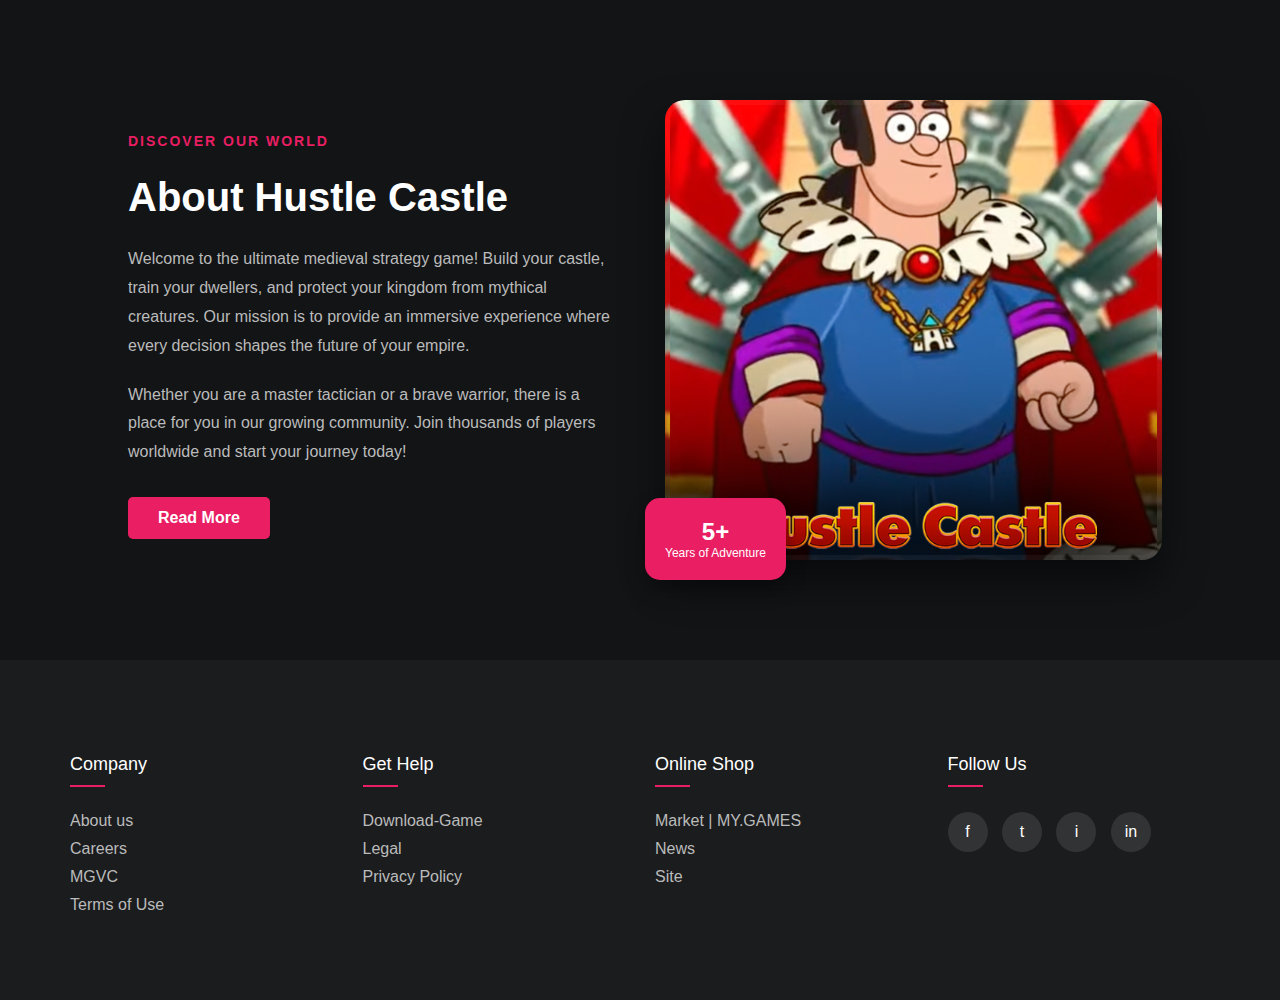
<file: biyedaalt/about.html>
<!DOCTYPE html>
<html>
<head>
    <meta charset="utf-8" />
    <title>hustle-custle-shop</title>
    <link rel="icon" type="image/x-icon" href="favicon.ico">
    <link rel="canonical" href="https:///" /> 
    <meta name="viewport" content="width=device-width, initial-scale=1, viewport-fit=cover" />
    <link rel="stylesheet" href="style.css">
    </head>
    <body class="about">

    
<section class="about-section" id="about">
    <div class="about-container">
        <div class="about-content">
            <h2 class="section-subtitle">Discover Our World</h2>
            <h1 class="section-title">About Hustle Castle</h1>
            <p>
                Welcome to the ultimate medieval strategy game! Build your castle, 
                train your dwellers, and protect your kingdom from mythical creatures. 
                Our mission is to provide an immersive experience where every decision 
                shapes the future of your empire.
            </p>
            <p>
                Whether you are a master tactician or a brave warrior, there is a 
                place for you in our growing community. Join thousands of players 
                worldwide and start your journey today!
            </p>
            <a href="#" class="read-more-btn">Read More</a>
        </div>

        <div class="about-image-box">
            <div class="about-image" style="background-image: url('about.jpg');">
                <div class="experience-badge">
                    <span>5+</span>
                    <p>Years of Adventure</p>
                </div>
            </div>
        </div>
    </div>
</section>
</body>
<footer class="footer">
    <div class="footer-container">
        <div class="footer-col">
            <h4>Company</h4>
            <div class="underline"></div>
            <ul>
                <li><a href="#">About us</a></li>
                <li><a href="#">Careers</a></li>
                <li><a href="#">MGVC</a></li>
                <li><a href="#">Terms of Use</a></li>
            </ul>
        </div>

        <div class="footer-col">
            <h4>Get Help</h4>
            <div class="underline"></div>
            <ul>
                <li><a href="#">Download-Game</a></li>
                <li><a href="#">Legal</a></li>
                <li><a href="#">Privacy Policy</a></li>
            </ul>
        </div>

        <div class="footer-col">
            <h4>Online Shop</h4>
            <div class="underline"></div>
            <ul>
                <li><a href="#">Market | MY.GAMES</a></li>
                <li><a href="#">News</a></li>
                <li><a href="#">Site</a></li>
            </ul>
        </div>

        <div class="footer-col">
            <h4>Follow Us</h4>
            <div class="underline"></div>
            <div class="social-links">
                <a href="#"><i class="fab fa-facebook-f"></i>f</a>
                <a href="#"><i class="fab fa-twitter"></i>t</a>
                <a href="#"><i class="fab fa-instagram"></i>i</a>
                <a href="#"><i class="fab fa-linkedin-in"></i>in</a>
            </div>
        </div>
    </div>
</footer>
</html>
</file>
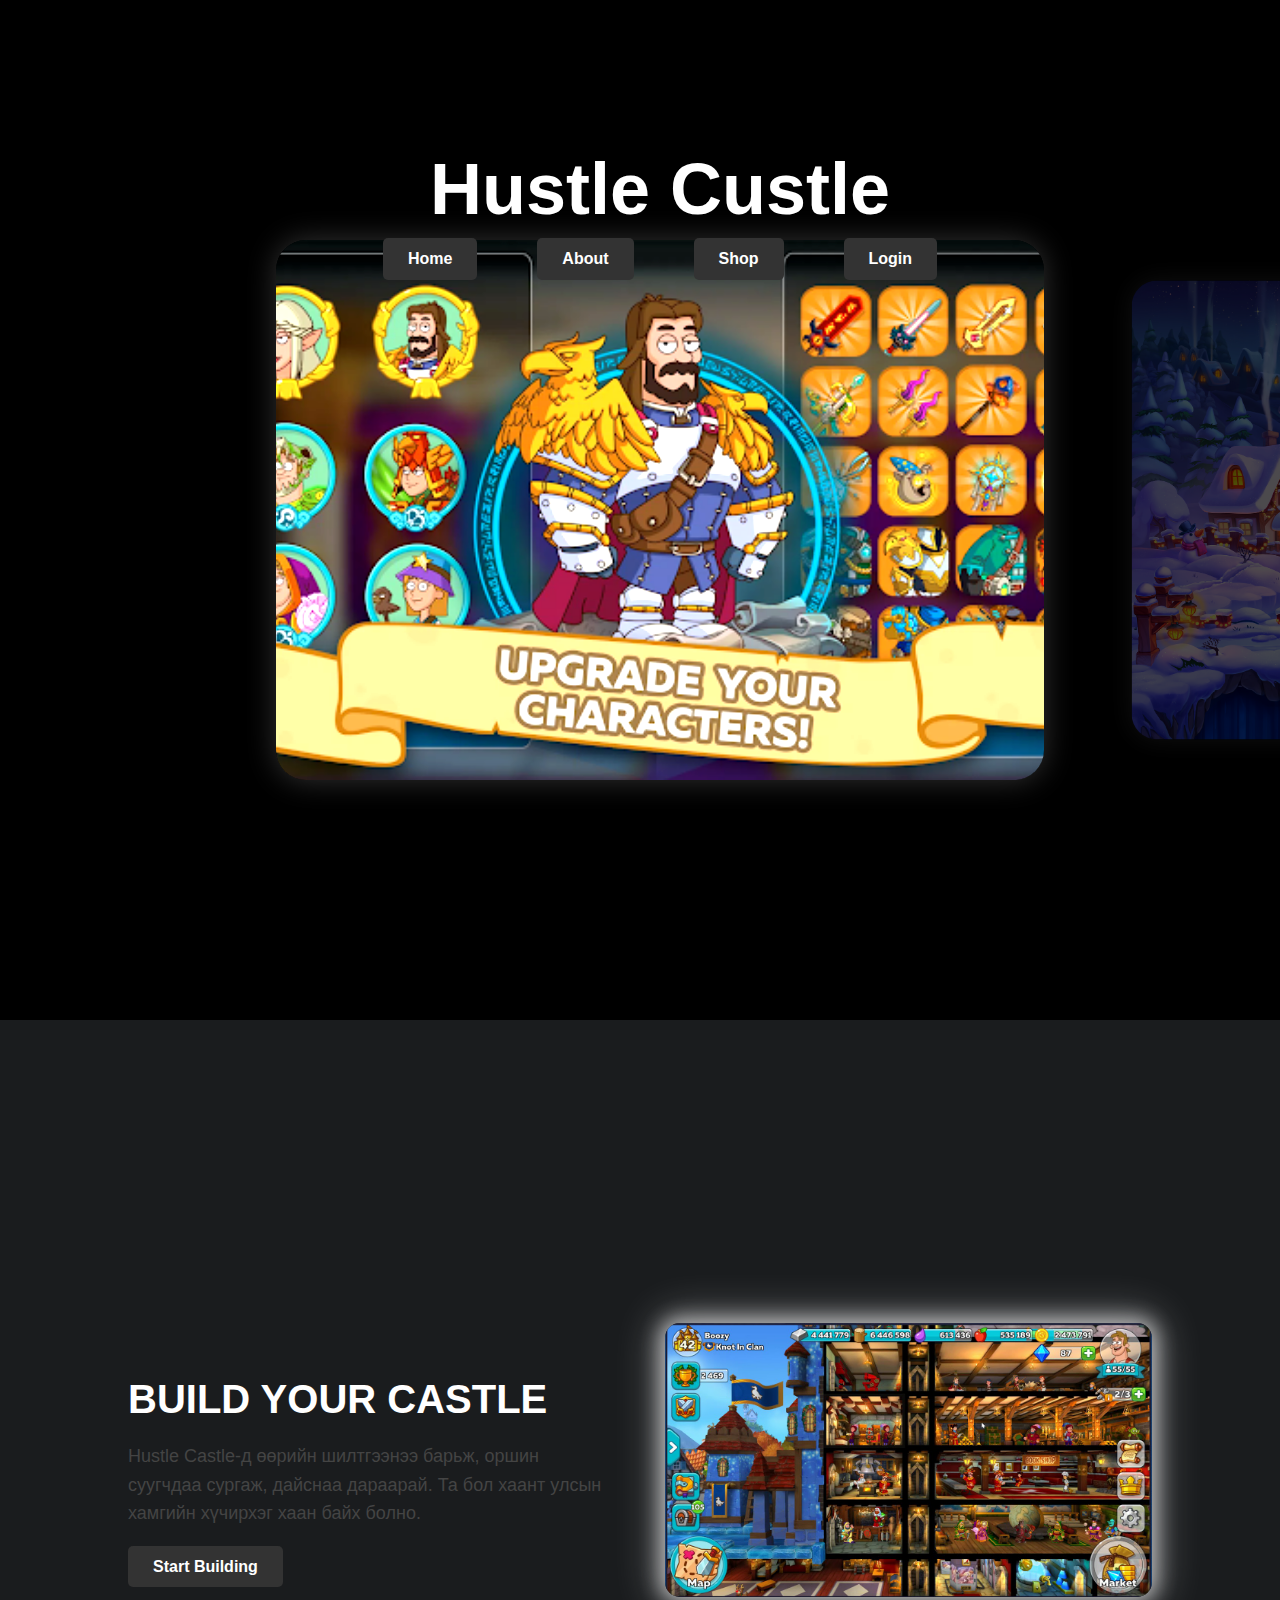
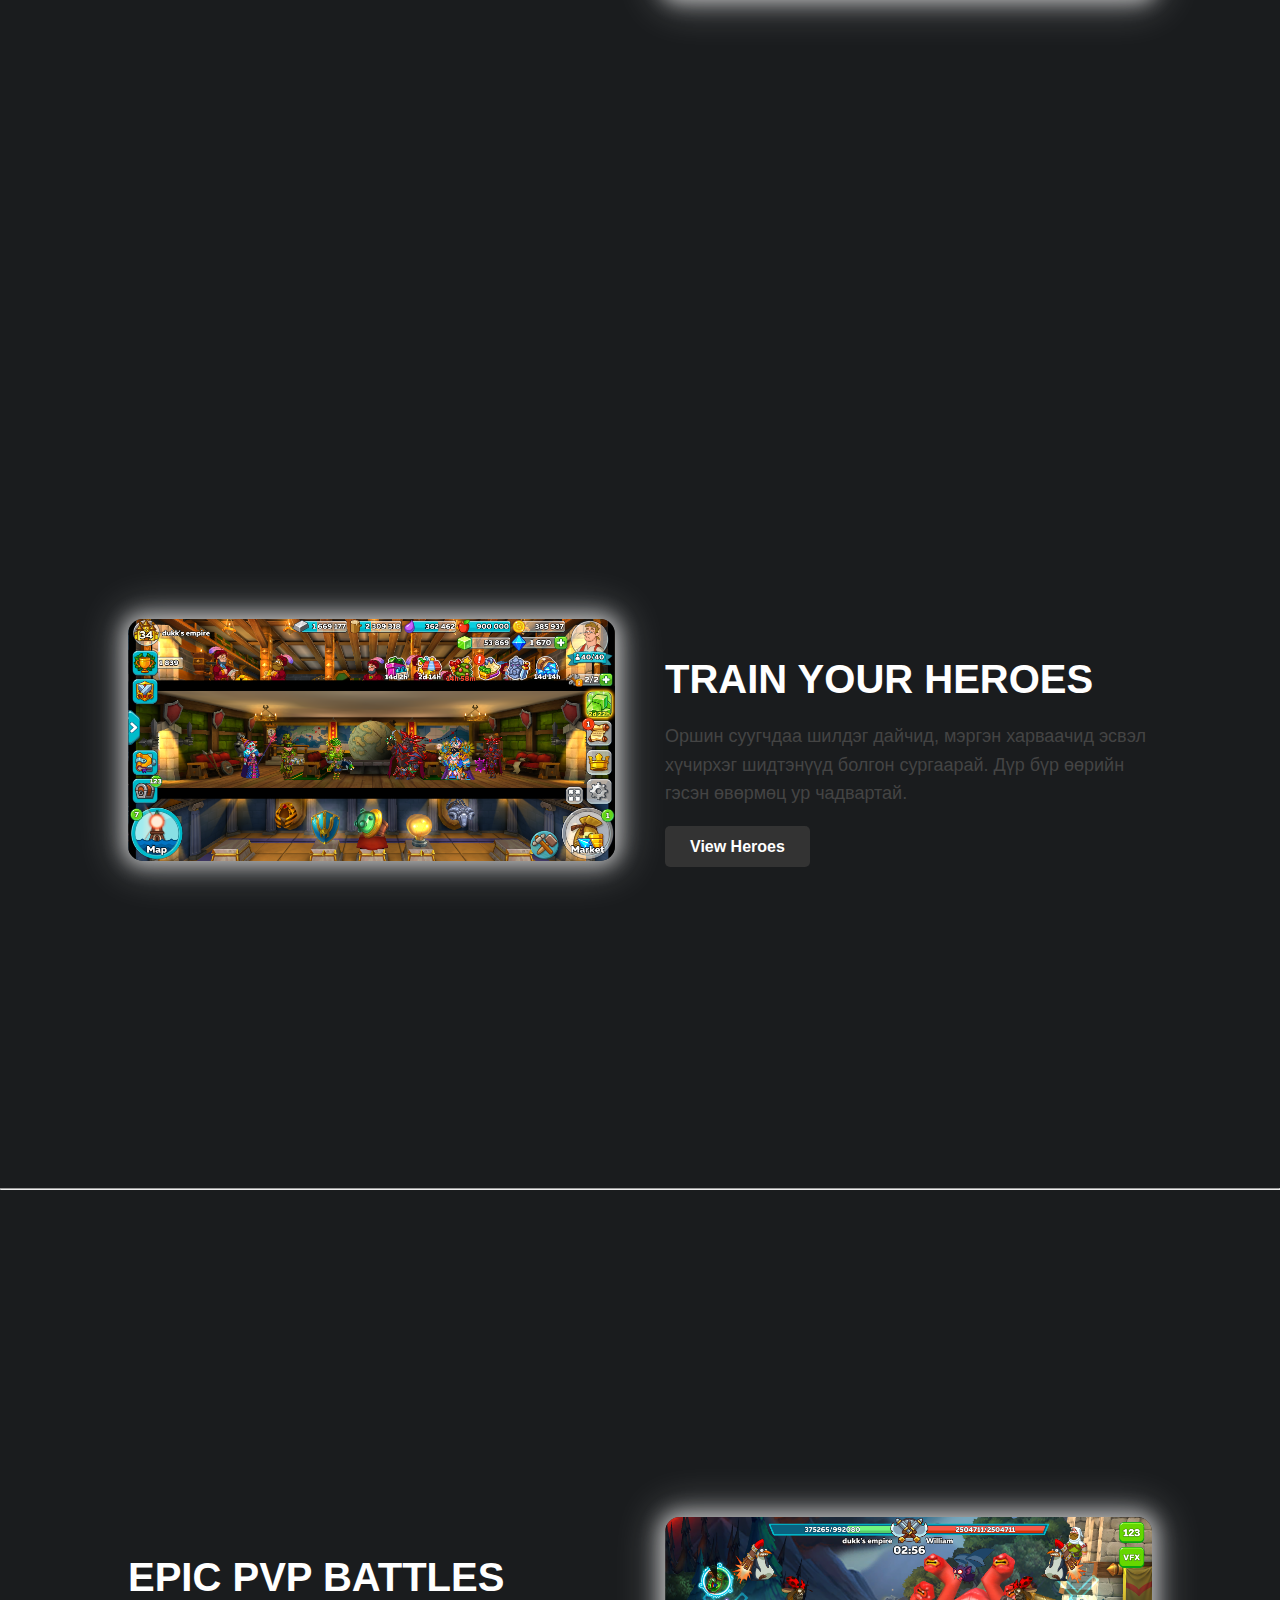
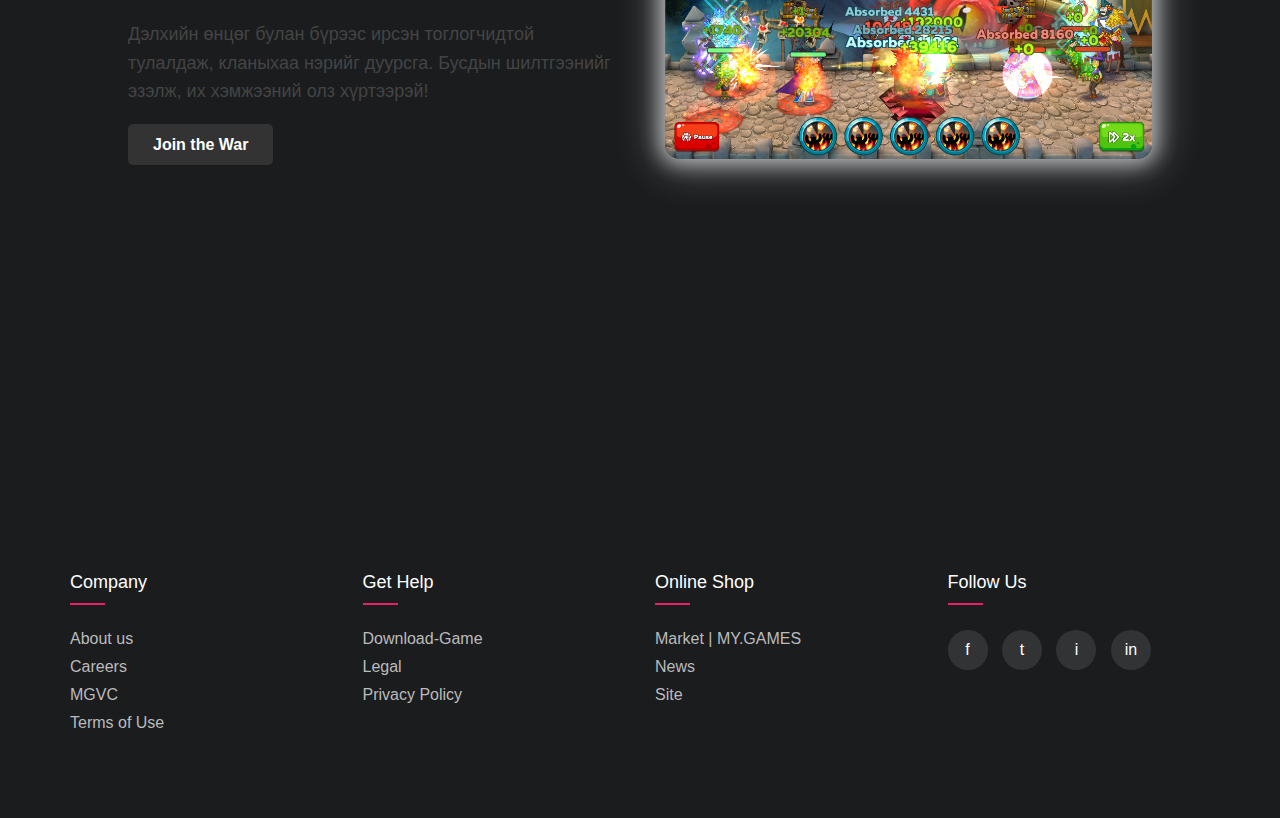
<file: biyedaalt/homepage.html>
<!DOCTYPE html>
<html>
    <head>
    <meta charset="utf-8" />
    <title>hustle-custle</title>
    <link rel="icon" type="image/x-icon" href="favicon.ico">
    <link rel="canonical" href="https:///" /> 
    <meta name="viewport" content="width=device-width, initial-scale=1, viewport-fit=cover" />
    <link rel="stylesheet" href="style.css">
    </head>
    <body>
    <main class="main"  role="main">
        
       <section class="home">
        
    <div class="carousel-bg">
        <div class="slider-track">
            <div class="slide"><img src="img1.jpg" alt="1"></div>
            <div class="slide"><img src="img2.jpg" alt="2"></div>
            <div class="slide"><img src="img3.jpg" alt="3"></div>
            <div class="slide"><img src="img4.jpg" alt="4"></div>
            <div class="slide"><img src="img5.jpg" alt="5"></div>
            <div class="slide"><img src="img6.jpg" alt="6"></div>
        </div>
    </div>

    <div class="home-content">
        <div class="headline">
            <h1 class="headline1">Hustle Custle</h1>
        </div>
        <div class="tovchluuruud">
            <a href="homepage.html" class="button-link">Home</a>
            <a href="about.html" class="button-link">About</a>
            <a href="shop.html" class="button-link">Shop</a>
            <a href="login.html" class="button-link">Login</a>
        </div>
    </div>
</section>
       
        
        <section class="home3">
            <div class="text">
                <h2>Build Your Castle</h2>
                <p>Hustle Castle-д өөрийн шилтгээнээ барьж, оршин суугчдаа сургаж, дайснаа дараарай. Та бол хаант улсын хамгийн хүчирхэг хаан байх болно.</p>
                <a href="shop.html" class="button-link">Start Building</a>
            </div>

            <div class="image">
                <img src="castle.jpg" alt="Castle Image">
            </div>
        </section>
        <section class="home3">
            <div class="image">
                <img src="baatar.png" alt="Game Characters">
            </div>
            <div class="text">
                <h2>Train Your Heroes</h2>
                <p>Оршин суугчдаа шилдэг дайчид, мэргэн харваачид эсвэл хүчирхэг шидтэнүүд болгон сургаарай. Дүр бүр өөрийн гэсэн өвөрмөц ур чадвартай.</p>
                <a href="account.html" class="button-link">View Heroes</a>
            </div>
        </section>

        <hr class="separator">

        <section class="home3">
            <div class="text">
                <h2>Epic PvP Battles</h2>
                <p>Дэлхийн өнцөг булан бүрээс ирсэн тоглогчидтой тулалдаж, кланыхаа нэрийг дуурсга. Бусдын шилтгээнийг эзэлж, их хэмжээний олз хүртээрэй!</p>
                <a href="war.png" class="button-link">Join the War</a>
            </div>
            <div class="image">
                <img src="war.png" alt="Battle Mode">
            </div>
        </section>
    </main>
<script>
    const track = document.querySelector('.slider-track');
    const slides = Array.from(track.children);
    let index = 0;
    let isMoving = false; 

    function updateCarousel() {
        if (!slides.length) return;

        slides.forEach((s, i) => {
            s.classList.toggle('active', i === index);
        });

        const slideWidth = slides[0].offsetWidth;
        const gap = 30;
      
        const offset = (window.innerWidth / 2) - (slideWidth / 2);
        const moveAmount = - (index * (slideWidth + gap)) + offset;

        track.style.transform = `translateX(${moveAmount}px)`;
        
        isMoving = false;
    }

    function nextSlide() {
        if (isMoving) return; 
        isMoving = true;
        
        index = (index + 1) % slides.length;
        updateCarousel();
    }

    function startSlider() {
        updateCarousel();
        
        setInterval(nextSlide, 3000);
    }

    window.addEventListener('load', startSlider);

    window.addEventListener('resize', () => {
        track.style.transition = 'none';
        updateCarousel();
        setTimeout(() => {
            track.style.transition = 'transform 0.8s cubic-bezier(0.45, 0, 0.55, 1)';
        }, 50);
    });
</script>
    </body>
    <footer class="footer">
    <div class="footer-container">
        <div class="footer-col">
            <h4>Company</h4>
            <div class="underline"></div>
            <ul>
                <li><a href="#">About us</a></li>
                <li><a href="#">Careers</a></li>
                <li><a href="#">MGVC</a></li>
                <li><a href="#">Terms of Use</a></li>
            </ul>
        </div>

        <div class="footer-col">
            <h4>Get Help</h4>
            <div class="underline"></div>
            <ul>
                <li><a href="#">Download-Game</a></li>
                <li><a href="#">Legal</a></li>
                <li><a href="#">Privacy Policy</a></li>
            </ul>
        </div>

        <div class="footer-col">
            <h4>Online Shop</h4>
            <div class="underline"></div>
            <ul>
                <li><a href="#">Market | MY.GAMES</a></li>
                <li><a href="#">News</a></li>
                <li><a href="#">Site</a></li>
            </ul>
        </div>

        <div class="footer-col">
            <h4>Follow Us</h4>
            <div class="underline"></div>
            <div class="social-links">
                <a href="#"><i class="fab fa-facebook-f"></i>f</a>
                <a href="#"><i class="fab fa-twitter"></i>t</a>
                <a href="#"><i class="fab fa-instagram"></i>i</a>
                <a href="#"><i class="fab fa-linkedin-in"></i>in</a>
            </div>
        </div>
    </div>
</footer>

</html>
</file>
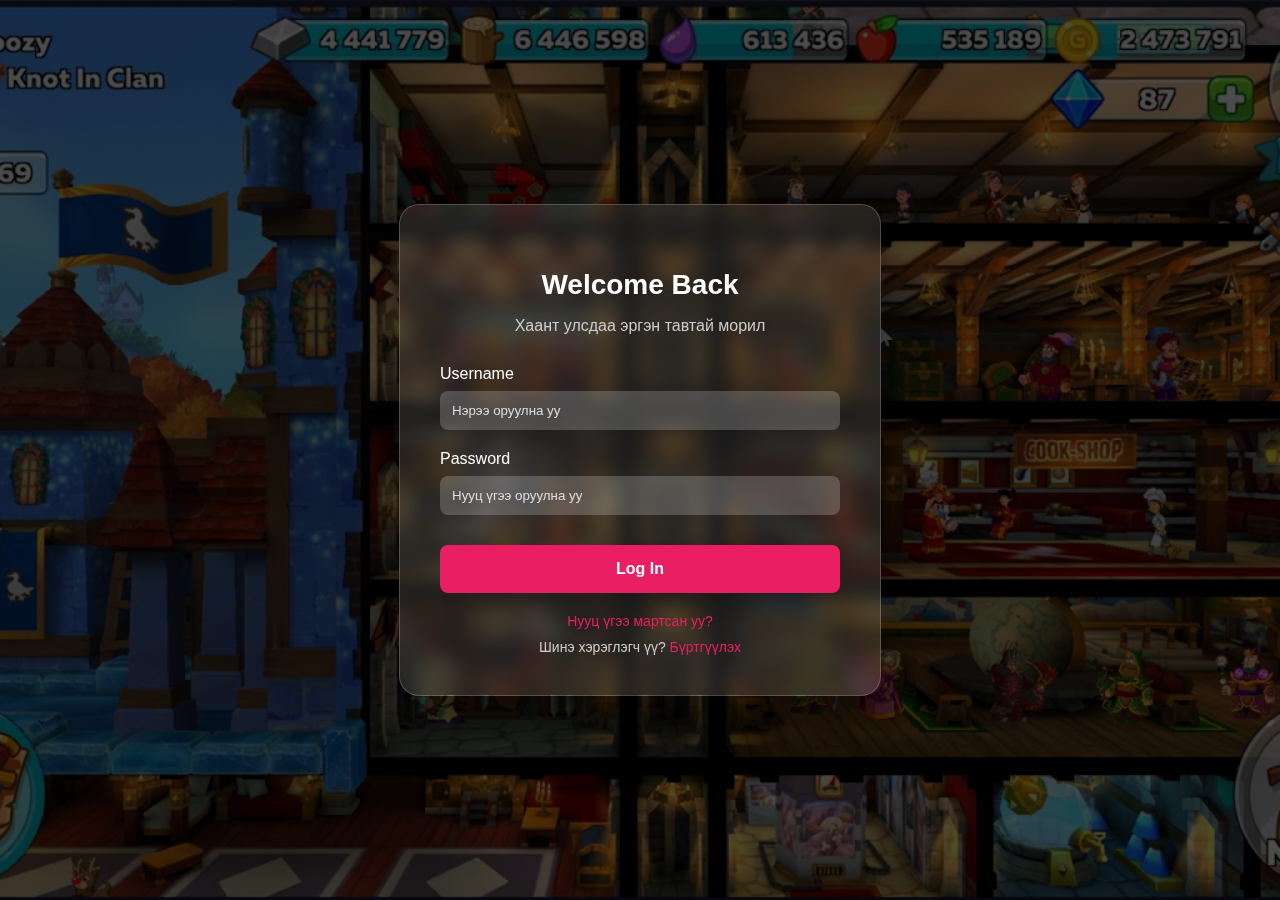
<file: biyedaalt/login.html>
<!DOCTYPE html>
<html>
<head>
    <meta charset="utf-8" />
    <title>hustle-custle-login</title>
    <link rel="icon" type="image/x-icon" href="favicon.ico">
    <link rel="canonical" href="https:///" /> 
    <meta name="viewport" content="width=device-width, initial-scale=1, viewport-fit=cover" />
    <link rel="stylesheet" href="style.css">
    </head>
    <body>
        <body class="login-body">
    <div class="login-container">
        <form class="login-form">
            <h2>Welcome Back</h2>
            <p>Хаант улсдаа эргэн тавтай морил</p>
            
            <div class="input-group">
                <label>Username</label>
                <input type="text" placeholder="Нэрээ оруулна уу" required>
            </div>
            
            <div class="input-group">
                <label>Password</label>
                <input type="password" placeholder="Нууц үгээ оруулна уу" required>
            </div>
            
            <button type="submit" class="login-btn">Log In</button>
            
            <div class="form-footer">
                <a href="#">Нууц үгээ мартсан уу?</a>
                <span>Шинэ хэрэглэгч үү? <a href="#">Бүртгүүлэх</a></span>
            </div>
        </form>
    </div>
</body>
    </body>


</html>
</file>
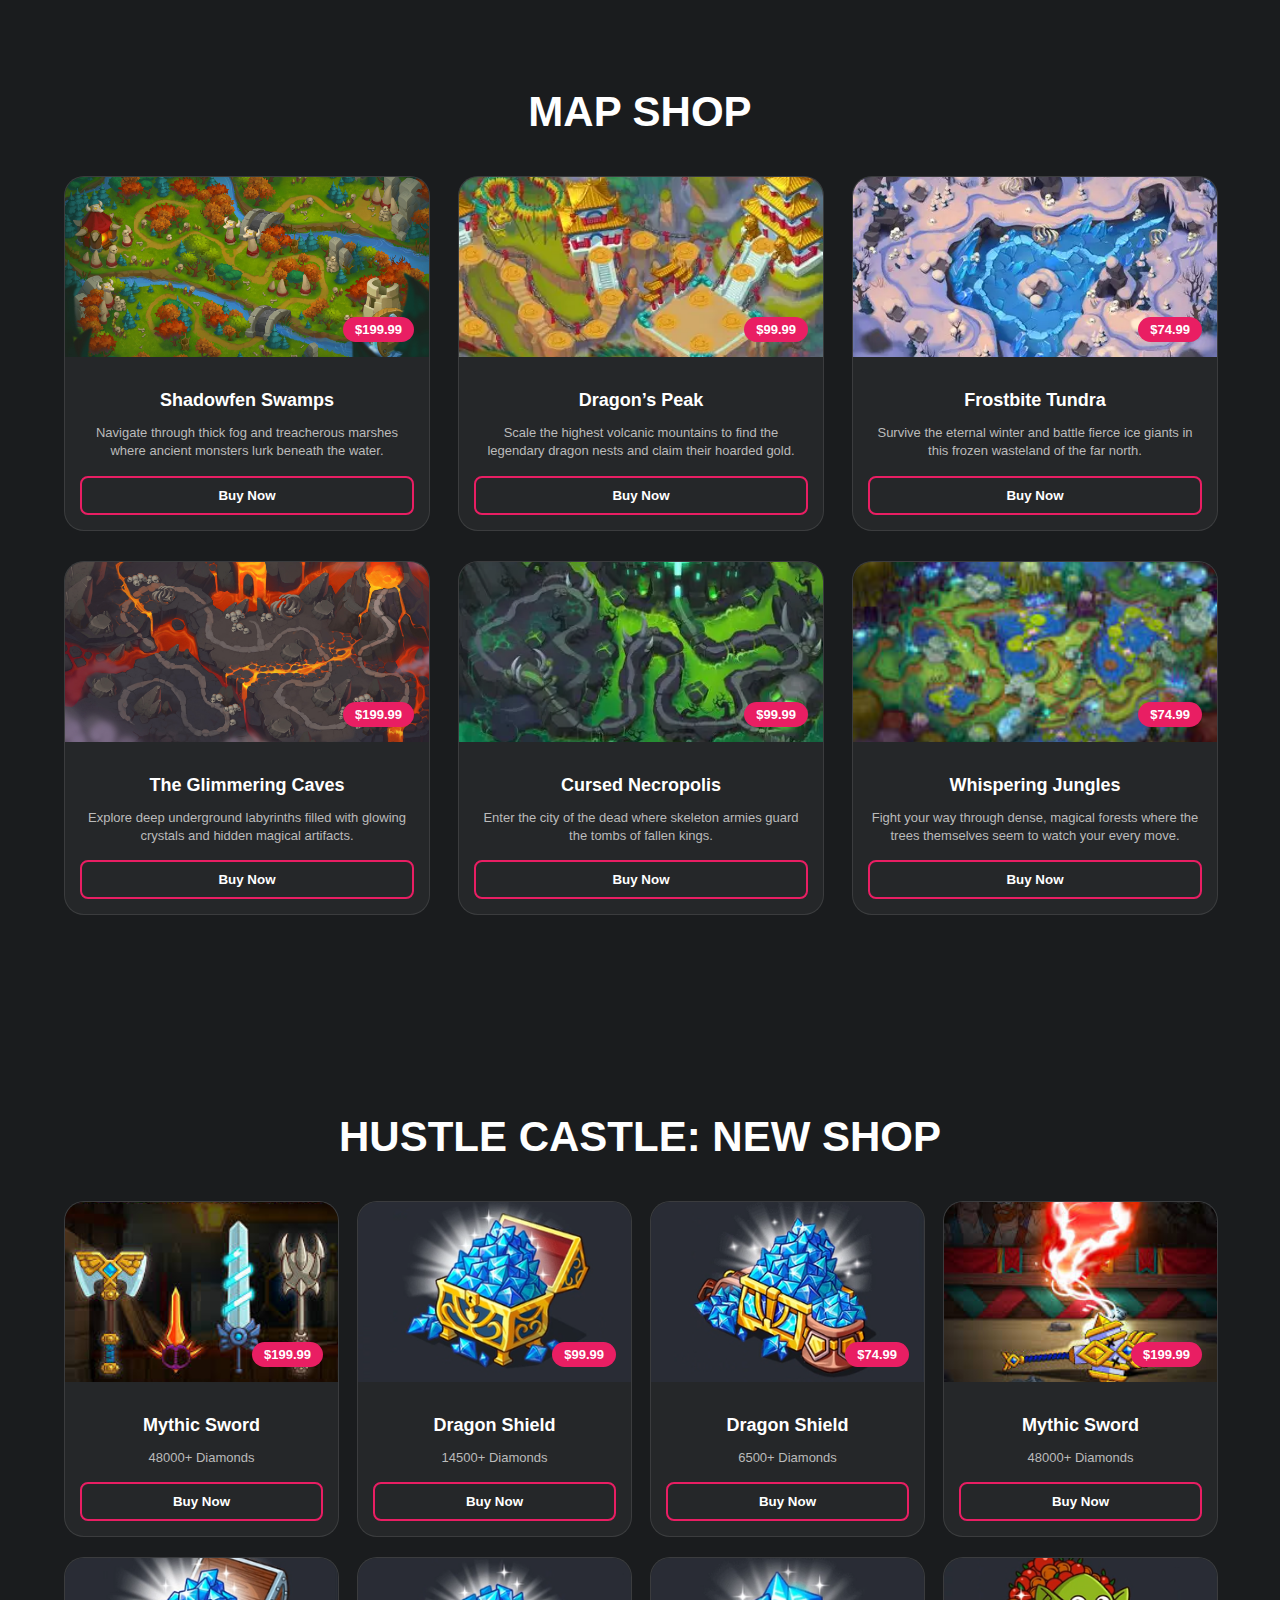
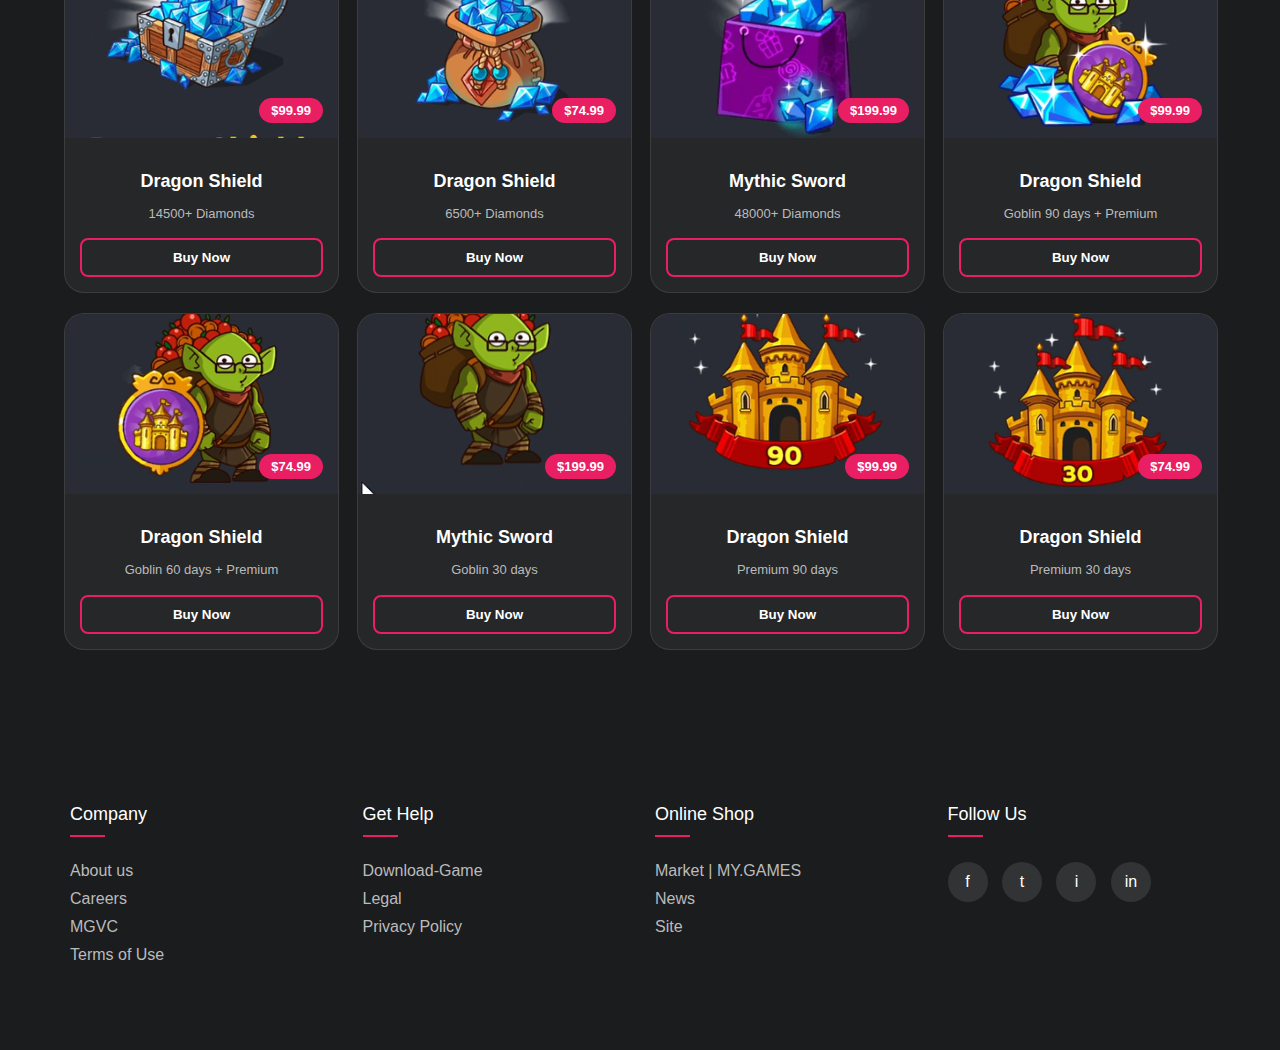
<file: biyedaalt/shop.html>
<!DOCTYPE html>
<html>
<head>
    <meta charset="utf-8" />
    <title>hustle-custle-shop</title>
    <link rel="icon" type="image/x-icon" href="favicon.ico">
    <link rel="canonical" href="https:///" /> 
    <meta name="viewport" content="width=device-width, initial-scale=1, viewport-fit=cover" />
    <link rel="stylesheet" href="style.css">
    </head>
    <body class="shop">
        <section class="shop-section">
            <h1 class="shop-title"> Map Shop</h1>
    
            <div class="shop-grid">
                <div class="shop-item">
                    <div class="item-image" style="background-image: url('item1.jpg');">
                        <span class="price-tag">$199.99</span>
                    </div>
                    <div class="item-info">
                        <h3>Shadowfen Swamps</h3>
                        <p>Navigate through thick fog and treacherous marshes where ancient monsters lurk beneath the water.</p>
                        <button class="buy-btn">Buy Now</button>
                    </div>
                </div>

                <div class="shop-item">
                    <div class="item-image" style="background-image: url('item2.jpg');">
                        <span class="price-tag">$99.99</span>
                    </div>
                    <div class="item-info">
                        <h3>Dragon’s Peak</h3>
                        <p>Scale the highest volcanic mountains to find the legendary dragon nests and claim their hoarded gold.</p>
                        <button class="buy-btn">Buy Now</button>
                    </div>
                </div>

                <div class="shop-item">
                    <div class="item-image" style="background-image: url('item3.jpg');">
                        <span class="price-tag">$74.99</span>
                    </div>
                    <div class="item-info">
                        <h3>Frostbite Tundra</h3>
                        <p>Survive the eternal winter and battle fierce ice giants in this frozen wasteland of the far north.</p>
                        <button class="buy-btn">Buy Now</button>
                    </div>
                </div>
                <div class="shop-item">
                    <div class="item-image" style="background-image: url('item4.jpg');">
                        <span class="price-tag">$199.99</span>
                    </div>
                    <div class="item-info">
                        <h3>The Glimmering Caves</h3>
                        <p>Explore deep underground labyrinths filled with glowing crystals and hidden magical artifacts.</p>
                        <button class="buy-btn">Buy Now</button>
                    </div>
                </div>

                <div class="shop-item">
                    <div class="item-image" style="background-image: url('item5.jpg');">
                        <span class="price-tag">$99.99</span>
                    </div>
                    <div class="item-info">
                        <h3>Cursed Necropolis</h3>
                        <p>Enter the city of the dead where skeleton armies guard the tombs of fallen kings.</p>
                        <button class="buy-btn">Buy Now</button>
                    </div>
                </div>

                <div class="shop-item">
                    <div class="item-image" style="background-image: url('item6.jpg');">
                        <span class="price-tag">$74.99</span>
                    </div>
                    <div class="item-info">
                        <h3>Whispering Jungles</h3>
                        <p>Fight your way through dense, magical forests where the trees themselves seem to watch your every move.</p>
                        <button class="buy-btn">Buy Now</button>
                    </div>
                </div>
        
            </div>
        </section>
        
        <section class="shop-section">
            <h1 class="shop-title">Hustle Castle: New Shop</h1>
    
            <div class="shop-grid1">
                <div class="shop-item1">
                    <div class="item-image" style="background-image: url('item7.jpg');">
                        <span class="price-tag">$199.99</span>
                    </div>
                    <div class="item-info">
                        <h3>Mythic Sword</h3>
                        <p>48000+ Diamonds</p>
                        <button class="buy-btn">Buy Now</button>
                    </div>
                </div>

                <div class="shop-item1">
                    <div class="item-image" style="background-image: url('item8.png');">
                        <span class="price-tag">$99.99</span>
                    </div>
                    <div class="item-info">
                        <h3>Dragon Shield</h3>
                        <p>14500+ Diamonds</p>
                        <button class="buy-btn">Buy Now</button>
                    </div>
                </div>

                <div class="shop-item1">
                    <div class="item-image" style="background-image: url('item9.png');">
                        <span class="price-tag">$74.99</span>
                    </div>
                    <div class="item-info">
                        <h3>Dragon Shield</h3>
                        <p>6500+ Diamonds</p>
                        <button class="buy-btn">Buy Now</button>
                    </div>
                </div>
                <div class="shop-item1">
                    <div class="item-image" style="background-image: url('item10.jpg');">
                        <span class="price-tag">$199.99</span>
                    </div>
                    <div class="item-info">
                        <h3>Mythic Sword</h3>
                        <p>48000+ Diamonds</p>
                        <button class="buy-btn">Buy Now</button>
                    </div>
                </div>

                <div class="shop-item1">
                    <div class="item-image" style="background-image: url('item11.png');">
                        <span class="price-tag">$99.99</span>
                    </div>
                    <div class="item-info">
                        <h3>Dragon Shield</h3>
                        <p>14500+ Diamonds</p>
                        <button class="buy-btn">Buy Now</button>
                    </div>
                </div>

                <div class="shop-item1">
                    <div class="item-image" style="background-image: url('item12.png');">
                        <span class="price-tag">$74.99</span>
                    </div>
                    <div class="item-info">
                        <h3>Dragon Shield</h3>
                        <p>6500+ Diamonds</p>
                        <button class="buy-btn">Buy Now</button>
                    </div>
                </div>
                <div class="shop-item1">
                    <div class="item-image" style="background-image: url('item13.png');">
                        <span class="price-tag">$199.99</span>
                    </div>
                    <div class="item-info">
                        <h3>Mythic Sword</h3>
                        <p>48000+ Diamonds</p>
                        <button class="buy-btn">Buy Now</button>
                    </div>
                </div>

                <div class="shop-item1">
                    <div class="item-image" style="background-image: url('item14.png');">
                        <span class="price-tag">$99.99</span>
                    </div>
                    <div class="item-info">
                        <h3>Dragon Shield</h3>
                        <p>Goblin 90 days + Premium</p>
                        <button class="buy-btn">Buy Now</button>
                    </div>
                </div>

                <div class="shop-item1">
                    <div class="item-image" style="background-image: url('item15.png');">
                        <span class="price-tag">$74.99</span>
                    </div>
                    <div class="item-info">
                        <h3>Dragon Shield</h3>
                        <p>Goblin 60 days + Premium</p>
                        <button class="buy-btn">Buy Now</button>
                    </div>
                </div>
                <div class="shop-item1">
                    <div class="item-image" style="background-image: url('item16.png');">
                        <span class="price-tag">$199.99</span>
                    </div>
                    <div class="item-info">
                        <h3>Mythic Sword</h3>
                        <p>Goblin 30 days</p>
                        <button class="buy-btn">Buy Now</button>
                    </div>
                </div>

                <div class="shop-item1">
                    <div class="item-image" style="background-image: url('item17.png');">
                        <span class="price-tag">$99.99</span>
                    </div>
                    <div class="item-info">
                        <h3>Dragon Shield</h3>
                        <p>Premium 90 days</p>
                        <button class="buy-btn">Buy Now</button>
                    </div>
                </div>

                <div class="shop-item1">
                    <div class="item-image" style="background-image: url('item18.png');">
                        <span class="price-tag">$74.99</span>
                    </div>
                    <div class="item-info">
                        <h3>Dragon Shield</h3>
                        <p>Premium 30 days</p>
                        <button class="buy-btn">Buy Now</button>
                    </div>
                </div>
            </div>
        </section>
    </body>

    <footer class="footer">
        <div class="footer-container">
            <div class="footer-col">
                <h4>Company</h4>
                <div class="underline"></div>
                <ul>
                    <li><a href="#">About us</a></li>
                    <li><a href="#">Careers</a></li>
                    <li><a href="#">MGVC</a></li>
                    <li><a href="#">Terms of Use</a></li>
                </ul>
            </div>

            <div class="footer-col">
                <h4>Get Help</h4>
            <div class="underline"></div>
            <ul>
                <li><a href="#">Download-Game</a></li>
                <li><a href="#">Legal</a></li>
                <li><a href="#">Privacy Policy</a></li>
            </ul>
        </div>

        <div class="footer-col">
            <h4>Online Shop</h4>
            <div class="underline"></div>
            <ul>
                <li><a href="#">Market | MY.GAMES</a></li>
                <li><a href="#">News</a></li>
                <li><a href="#">Site</a></li>
            </ul>
        </div>

        <div class="footer-col">
            <h4>Follow Us</h4>
            <div class="underline"></div>
            <div class="social-links">
                <a href="#"><i class="fab fa-facebook-f"></i>f</a>
                <a href="#"><i class="fab fa-twitter"></i>t</a>
                <a href="#"><i class="fab fa-instagram"></i>i</a>
                <a href="#"><i class="fab fa-linkedin-in"></i>in</a>
            </div>
        </div>
    </div>
</footer>
</html>
</file>
<file: animation/style.css>
*
{
    margin: 0;
    padding: 0;
    box-sizing:  border-box;
}
body {
    display: flex;
    justify-content:  center;
    align-items:  center;
    min-height: 100vh;
    background: radial-gradient(#4c0c0c, #000);
}
.container
{
    position: relative;
    height: 430px;
    width: 100%;
    display: flex;
    justify-content:  center;
    border-bottom: 1px solid rgba(255,255,255,0.05);
    -webkit-box-reflect: below 1px linear-gradient(transparent,transparent,transparent,transparent,#0005) ;

}
.heart
{
    position: absolute;
    width: 300px;
    height: 300px;
}
.heart::before
{
    content: " ";
    position: absolute;
    top: -100px;
    left: 20px;
    width: 200px;
    height: 300px;
    background: #f00;
    border-top-left-radius: 100px;
    border-top-right-radius: 100px;
    rotate: 315deg;
    z-index: 1000;
    animation: animateHeart 2s steps(1) infinite;
}
.heart::after 
{
    content: " ";
    position: absolute;
    top: -100px;
    left: 92px;
    width: 200px;
    height: 300px;
    background: #f00;
    border-top-left-radius: 100px;
    border-top-right-radius: 100px;
    rotate: 45deg;
    z-index: 1000;
    animation: animateHeart 2s steps(1) infinite;
}
@keyframes animeHeart
{
    0%,94%,100%
    {
        filter: none;
    }
    95%
    {
        filter: drop-shadow(0 0 50px #f00) drop-shadow(0 0 150px #f00);
    }
}
.drop
{
    position: absolute;
    top: 40px;
    width: 30px;
    height: 30px;
    filter: drop-shadow(5px 5px 10px #000) drop-shadow(0px 0px 10px #f00);
    transform-origin: bottom;
    animation: animate 4s linear forwards;
}
.drop::before
{
    content: " ";
    position: absolute;
    width: 20px;
    height: 30px;
    background: #f00;
    border-top-left-radius: 20px;
    border-top-right-radius: 20px;
    transform-origin: bottom center;
    rotate: -45deg;
    z-index: 100000;

}
.drop::after
{
    content: " ";
    position: absolute;
    bottom:  3px;
    width: 30px;
    height: 20px;
    background: #f00;
    border-top-right-radius: 20px;
    border-bottom-right-radius: 20px;
    transform-origin: bottom center;
    rotate: 315deg;
    z-index: 100000;

}
@keyframes animate
{
    0%
    {
        top: 40px;
        opacity: 1;
        scale: 1;
    }
    70%
    {
        top: 400px;
        opacity: 1;
    }
    80%
    {
        top: 400px;

    }
    100%
    {
        top: 400px;
        opacity: 0;
        scale: 0;
    }
}
</file>
<file: biyedaalt/style.css>
body {
    margin: 0;
    padding: 0;
    box-sizing: border-box;
    font-family: 'Segoe UI', Tahoma, Geneva, Verdana, sans-serif;
    background-color: #1a1c1e;
}

.home {
    display: flex;
    flex-direction: column;
    align-items: center;
    padding: 60px 20px;
    background-color: #1a1c1e;
    height: 200px;
}

.headline {
    font-size: 36px;
    margin-bottom: 30px;
    color: white;
    margin-top: -430px;
}

.tovchluuruud {
    display: flex;
    gap: 60px;
    margin-top: -40px; 
}

.button-link {
    text-decoration: none;
    padding: 12px 25px;
    background-color: #333;
    color: white;
    border-radius: 5px;
    font-weight: bold;
    transition: 0.3s;
}

.button-link:hover {
    background-color: #e91e63;
}

.footer {
    background-color: #1a1c1e;
    padding: 70px 0;
    color: #ffffff;
}

.footer-container {
    max-width: 1170px;
    margin: auto;
    display: flex; 
    flex-wrap: nowrap; 
    justify-content: space-between;
}

.footer-col {
    width: 25%; 
    padding: 0 15px;
}

.footer-col h4 {
    font-size: 18px;
    text-transform: capitalize;
    margin-bottom: 10px;
    font-weight: 500;
}

.footer-col .underline {
    height: 2px;
    width: 35px;
    background: #e91e63;
    margin-bottom: 25px;
}

.footer-col ul {
    list-style: none;
    padding: 0;
}

.footer-col ul li {
    margin-bottom: 10px;
}

.footer-col ul li a {
    font-size: 16px;
    color: #bbbbbb;
    text-decoration: none;
    transition: 0.3s;
}

.footer-col ul li a:hover {
    color: #ffffff;
    padding-left: 8px;
}

.social-links a {
    display: inline-block;
    height: 40px;
    width: 40px;
    background-color: rgba(255,255,255,0.1);
    margin-right: 10px;
    text-align: center;
    line-height: 40px;
    border-radius: 50%;
    color: white;
    text-decoration: none;
    transition: 0.5s;
}

.social-links a:hover {
    background-color: #e91e63;
}
.home3 {
    display: flex;
    align-items: center;      
    justify-content: center;  
    min-height: 80vh;         
    padding: 50px 10%;       
    background-color: #1a1c1e;
    gap: 60px;               
}

.home3 .text {
    flex: 1;                  ]
}

.home3 .text h2 {
    font-size: 42px;
    color: white;
    margin-bottom: 20px;
    font-family: 'Arial Black', sans-serif;
    text-transform: uppercase;
}

.home3 .text p {
    font-size: 18px;
    line-height: 1.8;
    color: #444;
    margin-bottom: 35px;
}
]
.home3 .image {
    flex: 1;               ]
    display: flex;
    justify-content: center;
}

.home3 .image img {
    width: 100%;             
    max-width: 500px;       
    height: auto;
    border-radius: 20px;     
    box-shadow: 20px 20px 60px #bebebe, -20px -20px 60px #ffffff; 
}

@media (max-width: 768px) {
    .home3 {
        flex-direction: column;
        text-align: center;
        padding: 40px 20px;
    }

    .home3 .image {
        order: -1;            
        margin-bottom: 30px;
    }
}
.home3 {
    display: flex;          
    align-items: center;   
    justify-content: space-between; 
    padding: 80px 10%;  
    gap: 50px;             
    background-color: #1a1c1e; 
}

.home3 .text {
    flex: 1;                 
}

.home3 .text h2 {
    font-size: 40px;           
    color: white;
    margin-bottom: 20px;
    text-transform: uppercase; 
    font-family: 'Arial Black', sans-serif;
}

.home3 .text p {
    font-size: 18px;
    line-height: 1.6;        
    color: #444;
    margin-bottom: 30px;
}

.home3 .image {
    flex: 1;                  
    display: flex;
    justify-content: center;   
}

.home3 .image img {
    width: 100%;              
    max-width: 550px;        
    height: auto;
    border-radius: 15px;       
    box-shadow: 0 15px 35px rgba(0,0,0,0.2); 
}

@media (max-width: 768px) {
    .home3 {
        flex-direction: column; 
        text-align: center;     
        padding: 50px 20px;
    }

    .home3 .text {
        margin-bottom: 30px;    
    }

    .home3 .image img {
        max-width: 100%;        
    }
}
.home3 .image img {
    width: 100%;
    max-width: 550px;
    height: auto;
    border-radius: 15px;
    
    box-shadow: 0 0 20px 5px rgba(255, 255, 255, 0.6), 
                0 0 40px 10px rgba(255, 255, 255, 0.3);
    
    transition: transform 0.3s ease, box-shadow 0.3s ease;
}

.home3 .image img:hover {
    transform: scale(1.02); 
    box-shadow: 0 0 30px 10px rgba(255, 255, 255, 0.8), 
                0 0 60px 20px rgba(255, 255, 255, 0.4);
}
.home-image img {
    width: 85%; 
    
    
    height: auto; 
    display: block;
    margin: 0 auto; 
    
    box-shadow: 0 0 15px 5px rgba(255, 255, 255, 0.5);
    border-radius: 10px;
}
.home1 
{
  margin: 0;
  padding: 0;
  background-color: #333;
}
.home {
    position: relative;
    width: 100%;
    height: 100vh;
    display: flex;
    align-items: center;
    justify-content: center;
    overflow: hidden; 
    background-color: #000;
}

.carousel-bg {
    position: absolute;
    top: 0;
    left: 0;
    width: 100%;
    height: 100%;
    z-index: 1; 
    display: flex;
    align-items: center;
}

.slider-track {
    display: flex;
    transition: transform 0.8s cubic-bezier(0.45, 0, 0.55, 1);
    gap: 30px; 
    padding: 0 20px;
}

.slide {
    min-width: 60vw; 
    height: 60vh;  
    transition: all 0.8s ease;
    opacity: 0.3;   
    transform: scale(0.85); 
}

.slide.active {
    opacity: 1;
    transform: scale(1); 
}

.slide img {
    width: 100%;
    height: 100%;
    object-fit: cover;
    border-radius: 30px;
    box-shadow: 0 0 30px rgba(255, 255, 255, 0.2);
}

.home-content {
    position: relative;
    z-index: 2; 
    text-align: center;
    pointer-events: none; 
}

.home-content  {
    pointer-events: auto; 
    margin-top: 40px;
}
.slide img {
    width: 100%;
    height: 100%;
    object-fit: cover;
    image-rendering: -webkit-optimize-contrast; 
    image-rendering: crisp-edges;
    
    filter: brightness(1.1) contrast(1.1);
}
.login-body {
    background: linear-gradient(rgba(0,0,0,0.7), rgba(0,0,0,0.7)), url('castle.jpg');
    background-size: cover;
    background-position: center;
    height: 100vh;
    display: flex;
    align-items: center;
    justify-content: center;
}

.login-container {
    background: rgba(255, 255, 255, 0.1); 
    backdrop-filter: blur(10px);
    padding: 40px;
    border-radius: 20px;
    border: 1px solid rgba(255, 255, 255, 0.2);
    width: 100%;
    max-width: 400px;
    box-shadow: 0 25px 50px rgba(0,0,0,0.5);
}

.login-form h2 {
    color: white;
    text-align: center;
    font-size: 28px;
    margin-bottom: 10px;
}

.login-form p {
    color: #ccc;
    text-align: center;
    margin-bottom: 30px;
}

.input-group {
    margin-bottom: 20px;
}

.input-group label {
    display: block;
    color: white;
    margin-bottom: 8px;
}

.input-group input {
    width: 100%;
    padding: 12px;
    border-radius: 8px;
    border: none;
    background: rgba(255, 255, 255, 0.2);
    color: white;
    outline: none;
    box-sizing: border-box;
}

.input-group input::placeholder {
    color: #ddd;
}

.login-btn {
    width: 100%;
    padding: 15px;
    border: none;
    border-radius: 8px;
    background: #e91e63;
    color: white;
    font-size: 16px;
    font-weight: bold;
    cursor: pointer;
    transition: 0.3s;
    margin-top: 10px;
}

.login-btn:hover {
    background: #c2185b;
    transform: translateY(-2px);
}

.form-footer {
    margin-top: 20px;
    text-align: center;
    font-size: 14px;
}

.form-footer a {
    color: #e91e63;
    text-decoration: none;
}

.form-footer span {
    display: block;
    color: #ccc;
    margin-top: 10px;
}
.shop-section {
    background-color: #1a1c1e;
    padding: 60px 5%;
    color: white;
    text-align: center;
}

.shop-title {
    font-size: 42px;
    margin-bottom: 40px;
    font-family: 'Arial Black', sans-serif;
    text-transform: uppercase;
}

.shop-grid {
    display: grid;
   
    grid-template-columns: repeat(3, 1fr); 
    gap: 30px;
    max-width: 1200px;
    margin: 0 auto 50px auto; 
}

.shop-grid1 {
    display: grid;
    
    grid-template-columns: repeat(4, 1fr); 
    gap: 20px;
    max-width: 1300px; 
    margin: 0 auto;
}

.shop-item, .shop-item1 {
    background: rgba(255, 255, 255, 0.05);
    border-radius: 20px;
    overflow: hidden;
    transition: transform 0.3s ease, box-shadow 0.3s ease;
    border: 1px solid rgba(255, 255, 255, 0.1);
    width: 100%; 
}

.shop-item:hover, .shop-item1:hover {
    transform: translateY(-10px);
    box-shadow: 0 15px 30px rgba(0,0,0,0.5);
    border-color: #e91e63;
}

.shop-item:hover .item-image, .shop-item1:hover .item-image {
    transform: scale(1.1);
}

.item-image {
    height: 180px; 
    background-size: cover;
    background-position: center;
    position: relative;
    transition: transform 0.5s ease;
}

.price-tag {
    position: absolute;
    bottom: 15px;
    right: 15px;
    background: #e91e63;
    padding: 5px 12px;
    border-radius: 20px;
    font-weight: bold;
    font-size: 13px;
}

.item-info {
    padding: 15px;
}

.item-info h3 {
    margin-bottom: 8px;
    font-size: 18px;
}

.item-info p {
    color: #bbb;
    font-size: 13px;
    margin-bottom: 15px;
    line-height: 1.4;
}

.buy-btn {
    width: 100%;
    padding: 10px;
    border-radius: 8px;
    background-color: transparent;
    border: 2px solid #e91e63;
    color: white;
    font-weight: bold;
    cursor: pointer;
    transition: 0.3s;
}

.buy-btn:hover {
    background-color: #e91e63;
}

@media (max-width: 1024px) {
    .shop-grid { grid-template-columns: repeat(2, 1fr); }
    .shop-grid1 { grid-template-columns: repeat(2, 1fr); }
}

@media (max-width: 600px) {
    .shop-grid, .shop-grid1 { grid-template-columns: 1fr; }
}
.about-section {
    background-color: #121416;
    padding: 100px 10%;
    color: white;
}

.about-container {
    display: flex;
    align-items: center;
    justify-content: space-between;
    gap: 50px;
}

.about-content {
    flex: 1;
}

.section-subtitle {
    color: #e91e63;
    font-size: 14px;
    letter-spacing: 2px;
    text-transform: uppercase;
    margin-bottom: 10px;
}

.section-title {
    font-size: 40px;
    font-family: 'Arial Black', sans-serif;
    margin-bottom: 25px;
}

.about-content p {
    color: #bbb;
    line-height: 1.8;
    margin-bottom: 20px;
    font-size: 16px;
}

.read-more-btn {
    display: inline-block;
    padding: 12px 30px;
    background-color: #e91e63;
    color: white;
    text-decoration: none;
    border-radius: 5px;
    font-weight: bold;
    transition: 0.3s;
    margin-top: 10px;
}

.read-more-btn:hover {
    background-color: #c2185b;
    transform: translateY(-3px);
}

.about-image-box {
    flex: 1;
    position: relative;
}

.about-image {
    width: 100%;
    height: 450px;
    background-size: cover;
    background-position: center;
    border-radius: 20px;
    box-shadow: 0 20px 40px rgba(0,0,0,0.5);
    border: 5px solid rgba(255, 255, 255, 0.05);
}

.experience-badge {
    position: absolute;
    bottom: -20px;
    left: -20px;
    background: #e91e63;
    padding: 20px;
    border-radius: 15px;
    text-align: center;
    box-shadow: 0 10px 20px rgba(0,0,0,0.3);
}

.experience-badge span {
    display: block;
    font-size: 24px;
    font-weight: bold;
}

.experience-badge p {
    font-size: 12px;
    margin: 0;
}

@media (max-width: 900px) {
    .about-container {
        flex-direction: column; 
        text-align: center;
    }
    .about-image {
        height: 300px;
    }
    .experience-badge {
        left: 50%;
        transform: translateX(-50%);
    }
}
</file>
<file: lab4/style.css>
/* ========== BASIC STYLES ========== */
* {
    margin: 0;
    padding: 0;
    box-sizing: border-box;
    font-family: 'Poppins', sans-serif;
}

body {
    background: linear-gradient(135deg, #ff9b00, #1a1a1a);
    min-height: 100vh;
    display: flex;
    justify-content: center;
    align-items: center;
    color: #333;
}

/* ========== CONTAINER ========== */
.cv-container {
    display: flex;
    width: 950px;
    background: #fff;
    border-radius: 12px;
    overflow: hidden;
    box-shadow: 0 8px 25px rgba(0, 0, 0, 0.2);
}

/* ========== LEFT PANEL ========== */
.left-panel {
    background: #1a1a1a;
    color: white;
    width: 35%;
    padding: 40px 30px;
    display: flex;
    flex-direction: column;
    justify-content: space-between;
}

.profile-section {
    text-align: center;
}

.profile-pic {
    width: 130px;
    height: 130px;
    border-radius: 50%;
    border: 4px solid #ff9b00;
    margin-bottom: 15px;
    transition: 0.4s;
}

.profile-pic:hover {
    transform: scale(1.05);
}

.name {
    font-size: 22px;
    line-height: 1.3;
}

.name span {
    color: #ff9b00;
    font-size: 14px;
    font-weight: 400;
}

.contact-section h3,
.skills-section h3 {
    text-transform: uppercase;
    font-size: 14px;
    border-left: 3px solid #ff9b00;
    padding-left: 8px;
    margin-bottom: 15px;
}

.contact-section ul {
    list-style: none;
}

.contact-section ul li {
    margin-bottom: 10px;
    font-size: 14px;
}

/* ========== SKILLS ========== */
.skill {
    margin-bottom: 15px;
}

.skill span {
    display: block;
    margin-bottom: 5px;
    font-size: 13px;
}

.progress-bar {
    height: 6px;
    background: #333;
    border-radius: 3px;
    overflow: hidden;
}

.progress {
    height: 6px;
    background: linear-gradient(90deg, #ff9b00, #ffb84d);
    border-radius: 3px;
    width: 0;
    animation: fillBar 1.8s forwards;
}

@keyframes fillBar {
    to {
        width: var(--width);
    }
}

.html {
    --width: 95%;
}

.js {
    --width: 85%;
}

.figma {
    --width: 90%;
}

.ps {
    --width: 75%;
}

/* ========== RIGHT PANEL ========== */
.right-panel {
    width: 65%;
    padding: 40px;
    background: #fdfdfd;
}

section {
    margin-bottom: 30px;
}

section h2 {
    color: #ff9b00;
    font-size: 18px;
    margin-bottom: 15px;
    position: relative;
}

section h2::after {
    content: "";
    display: block;
    width: 40px;
    height: 3px;
    background: #ff9b00;
    margin-top: 5px;
    border-radius: 2px;
}

.about p {
    font-size: 15px;
    color: #444;
    line-height: 1.6;
}

/* ========== CARDS ========== */
.card {
    background: white;
    padding: 15px 20px;
    border-radius: 10px;
    margin-bottom: 15px;
    box-shadow: 0 3px 10px rgba(0, 0, 0, 0.1);
    transition: 0.3s;
}

.card:hover {
    transform: translateY(-3px);
    box-shadow: 0 5px 15px rgba(0, 0, 0, 0.15);
}

.card h4 {
    font-size: 15px;
    color: #222;
}

.card span {
    font-size: 13px;
    color: gray;
}

.card p {
    font-size: 14px;
    color: #555;
    margin-top: 5px;
}

/* ========== SOCIAL LINKS ========== */
.social-icons a {
    display: inline-block;
    background: #ff9b00;
    color: white;
    padding: 8px 14px;
    border-radius: 20px;
    margin-right: 10px;
    text-decoration: none;
    font-size: 13px;
    transition: 0.3s;
}

.social-icons a:hover {
    background: #1a1a1a;
    color: #ff9b00;
}
</file>
<file: lab5/style.css>
/* === Google Font импорт === */
@import url('https://fonts.googleapis.com/css2?family=Lato:wght@400;700&display=swap');

/* === Ерөнхий тохиргоо === */
body {
  font-family: 'Lato', sans-serif;
  margin: 0;
  background-color: #f8f8f8;
  color: #13124F;
}

.container {
  width: 90%;
  max-width: 1100px;
  margin: 0 auto;
}

/* === Jumbotron хэсэг === */
.jumbotron {
  background-color: #1B1B6C;
  color: white;
  text-align: left;
  padding: 60px 0;
}

.jumbotron h1 {
  margin-bottom: 10px;
  font-weight: 700;
}

.jumbotron p {
  font-weight: 400;
  margin-bottom: 20px;
}

.btn-primary {
  background-color: #F61067;
  border: none;
  padding: 10px 20px;
  color: white;
  font-weight: bold;
  border-radius: 4px;
  cursor: pointer;
}

.btn-primary:hover {
  background-color: #352BA5;
}

/* === Content хэсэг === */
.content {
  background-color: white;
  padding: 40px 0;
}

.row {
  display: flex;
  flex-wrap: wrap;
  gap: 20px;
}

.col {
  flex: 1;
}

.left {
  flex: 2;
}

.right {
  flex: 1;
}

/* === Зүүн талын текст ба видео === */
.left h2 {
  color: #1B1B6C;
  font-weight: 700;
}

.video {
  margin-top: 20px;
}

/* === Баруун талын sidebar === */
.messages {
  background-color: #F61067;
  color: #13124F;
  padding: 8px 12px;
  border-radius: 4px;
  margin-bottom: 15px;
}

.badge {
  background-color: #13124F;
  color: #F61067;
  border-radius: 12px;
  padding: 2px 8px;
  font-size: 0.8em;
  font-weight: 700;
}

.widget {
  background-color: #13124F;
  border-radius: 6px;
  padding: 15px;
  margin-bottom: 20px;
}

.widget h4 {
  margin-top: 0;
  color: #9090A5;
  font-weight: 700;
}

.widget p {
  font-size: 0.9em;
  color: black;
}

.widget input {
  width: 100%;
  padding: 8px;
  margin-top: 10px;
  border: 1px solid #9090A5;
  border-radius: 4px;
  font-family: 'Lato', sans-serif;
}

.btn-send {
  background-color: #F61067;
  color: white;
  border: none;
  padding: 8px 12px;
  margin-top: 10px;
  width: 100%;
  cursor: pointer;
  border-radius: 4px;
  font-weight: 700;
}

.btn-send:hover {
  background-color: white;
}

.widget small a {
  color:#352BA5;
  text-decoration: none;
  font-size: 0.8em;
}

.widget small a:hover {
  text-decoration: underline;
}

/* === Poll хэсэг === */
.progress {
  background-color: #ddd;
  height: 12px;
  border-radius: 6px;
  margin: 10px 0;
  overflow: hidden;
}

.progress .bar {
  background-color: #2AD392;
  height: 100%;
}

.poll-btns {
  display: flex;
  justify-content: space-between;
}

.poll-btns button {
  flex: 1;
  padding: 8px;
  border: none;
  color: white;
  cursor: pointer;
  border-radius: 4px;
  margin: 0 4px;
  font-weight: 700;
  font-family: 'Lato', sans-serif;
}

.cool {
  background-color: #2AD392;
}

.lame {
  background-color: #F61067;
}

/* === Alert хэсэг === */
.alert {
  background-color: #9090A5;
  color: white;
  text-align: center;
  padding: 10px 0;
  font-weight: 700;
}

/* === Footer хэсэг === */
.footer {
  background-color: #13124F;
  color: white;
  text-align: center;
  padding: 15px 0;
  font-size: 0.9em;
}

/* === Responsive Design (Даалгавар 3) === */

/* Таблет */
@media (max-width: 992px) {
  .row {
    flex-direction: column;
  }

  .left, .right {
    flex: 1 1 100%;
  }

  .right {
    margin-top: 30px;
  }
}

/* Гар утас */
@media (max-width: 600px) {
  .jumbotron {
    text-align: center;
    padding: 40px 20px;
  }

  .btn-primary {
    width: 100%;
  }

  .widget, .messages {
    text-align: center;
  }

  .poll-btns {
    flex-direction: column;
  }

  .poll-btns button {
    margin-bottom: 8px;
  }
}
</file>
<file: lab8/style.css>
body {
            font-family: Arial, sans-serif;
            background-image: url("hangman.jpg");
            background-size: cover;          
            background-position: center;     
            background-repeat: no-repeat;    
            background-attachment: fixed;
            color: #333;
            font-family: Arial, sans-serif;
            background-color: #f0f0f0;
            color: #333;
            display: flex;
            justify-content: center;
            align-items: center;
            height: 100vh;
            margin: 0;
        }

        .game-container {
            font-family: Arial, sans-serif;
            background-image: url("hangman.jpg");
            background-size: cover;        
            background-position: center;     
            background-repeat: no-repeat;   
            background-attachment: fixed;
            color: white;
            background-color: white;
            padding: 20px 30px;
            border-radius: 10px;
            box-shadow: 0 4px 15px rgba(0,0,0,0.1);
            text-align: center;
            width: 90%;
            max-width: 600px;
        }

        h1 {
            margin-bottom: 20px;
        }

        .hangman-box {
            display: flex;
            justify-content: center;
            margin-bottom: 20px;
        }

        .hangman-box svg {
            width: 220px;
            height: 260px;
        }

        .gallows-part, .figure-part {
            fill: transparent;
            stroke: #333;
            stroke-width: 4px;
            stroke-linecap: round;
        }

        .figure-part {
            display: none;
        }

        .question-display,
        .question-display2 {
            font-size: 1.2em;
            margin-bottom: 20px;
            min-height: 30px;
        }

        .word-display {
            display: flex;
            justify-content: center;
            gap: 10px;
            margin-bottom: 30px;
        }

        .letter {
            width: 30px;
            height: 40px;
            border-bottom: 3px solid #333;
            font-size: 1.5em;
            font-weight: bold;
            display: flex;
            align-items: center;
            justify-content: center;
        }

        .keyboard {
            display: flex;
            flex-wrap: wrap;
            justify-content: center;
            gap: 8px;
        }

        .key {
            padding: 10px 14px;
            font-size: 1em;
            border: none;
            background-color: #87CEEB;
            color: white;
            border-radius: 5px;
            cursor: pointer;
        }

        .key:hover {
            background-color: #4682B4;
        }

        .key:disabled {
            background-color: #ccc;
            cursor: not-allowed;
        }

        .start-button, .play-again-button {
            padding: 12px 25px;
            font-size: 1.1em;
            background-color: #4CAF50;
            color: white;
            border: none;
            border-radius: 5px;
            cursor: pointer;
            margin-top: 20px;
        }

        .popup-container {
            position: fixed;
            inset: 0;
            background-color: rgba(0,0,0,0.5);
            display: none;
            justify-content: center;
            align-items: center;
        }

        .popup {
            background: white;
            padding: 30px;
            border-radius: 10px;
            text-align: center;
        }
    </style>
</file>
